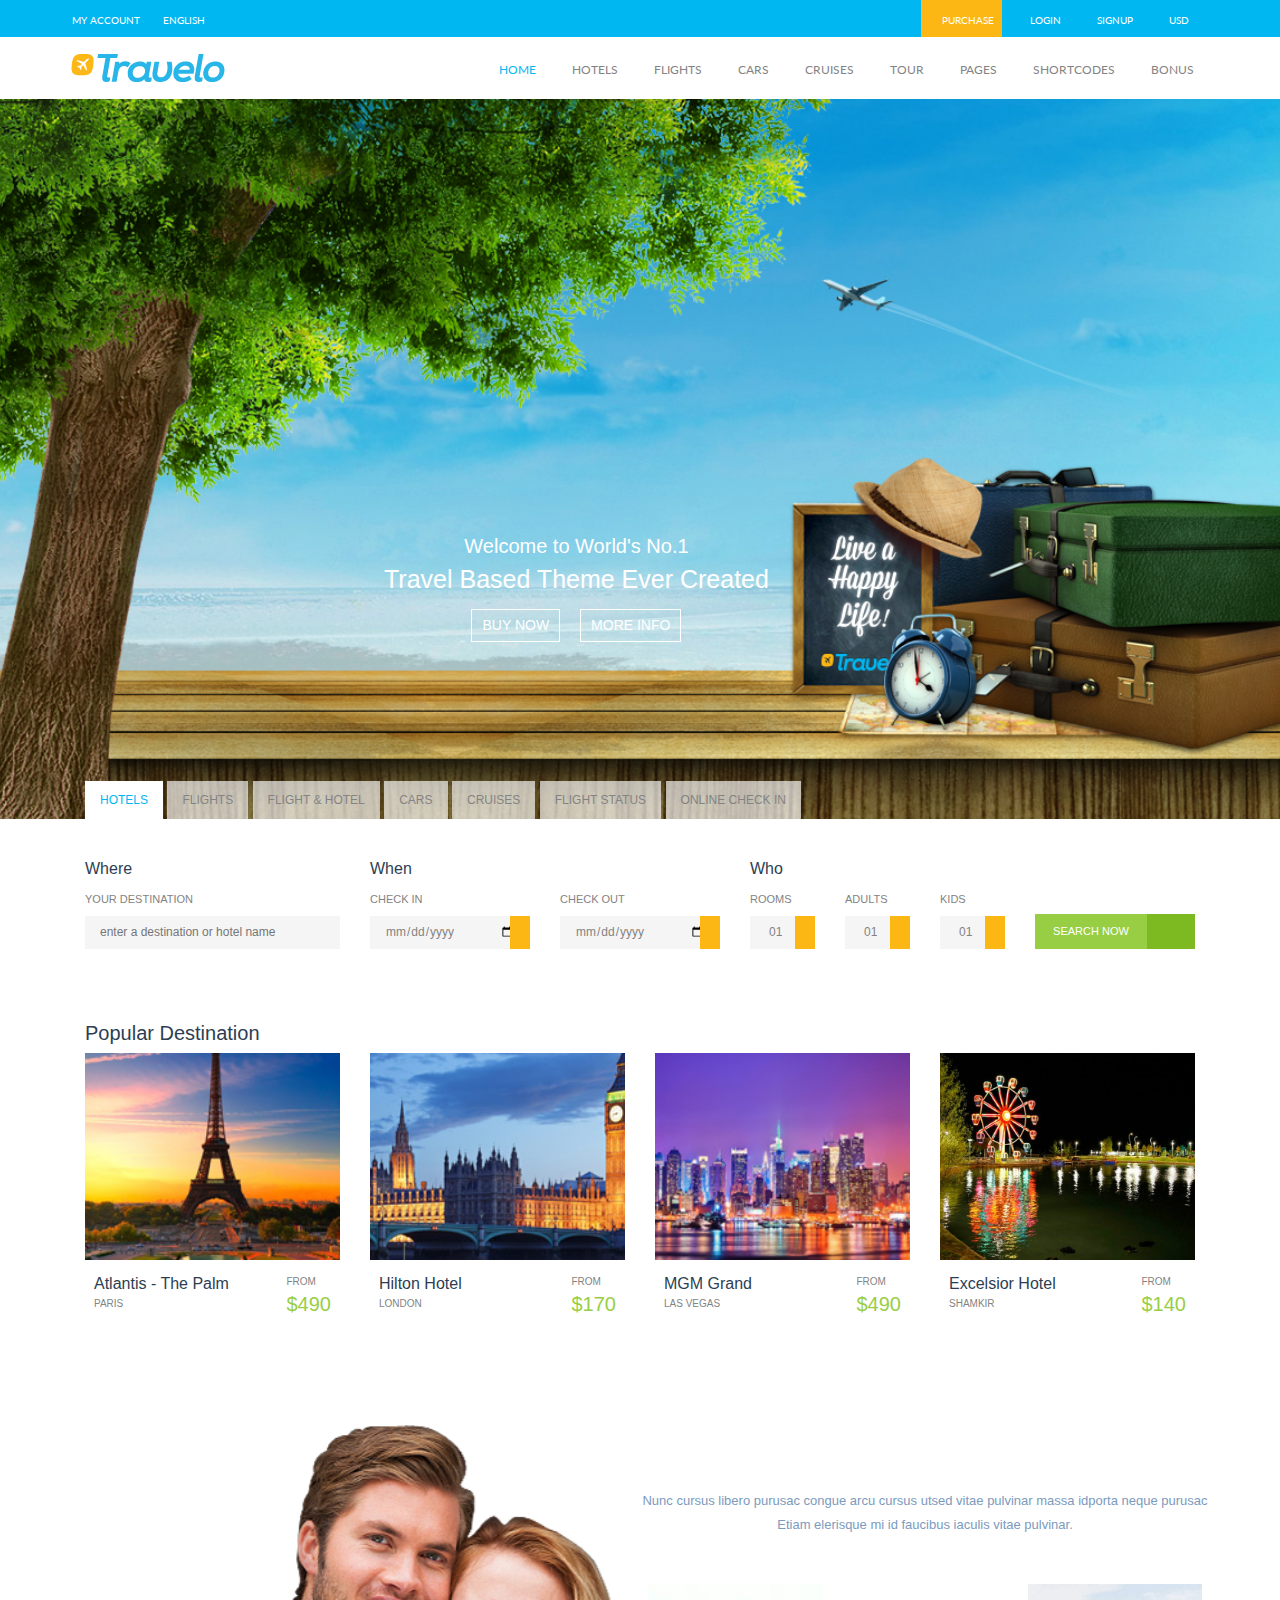
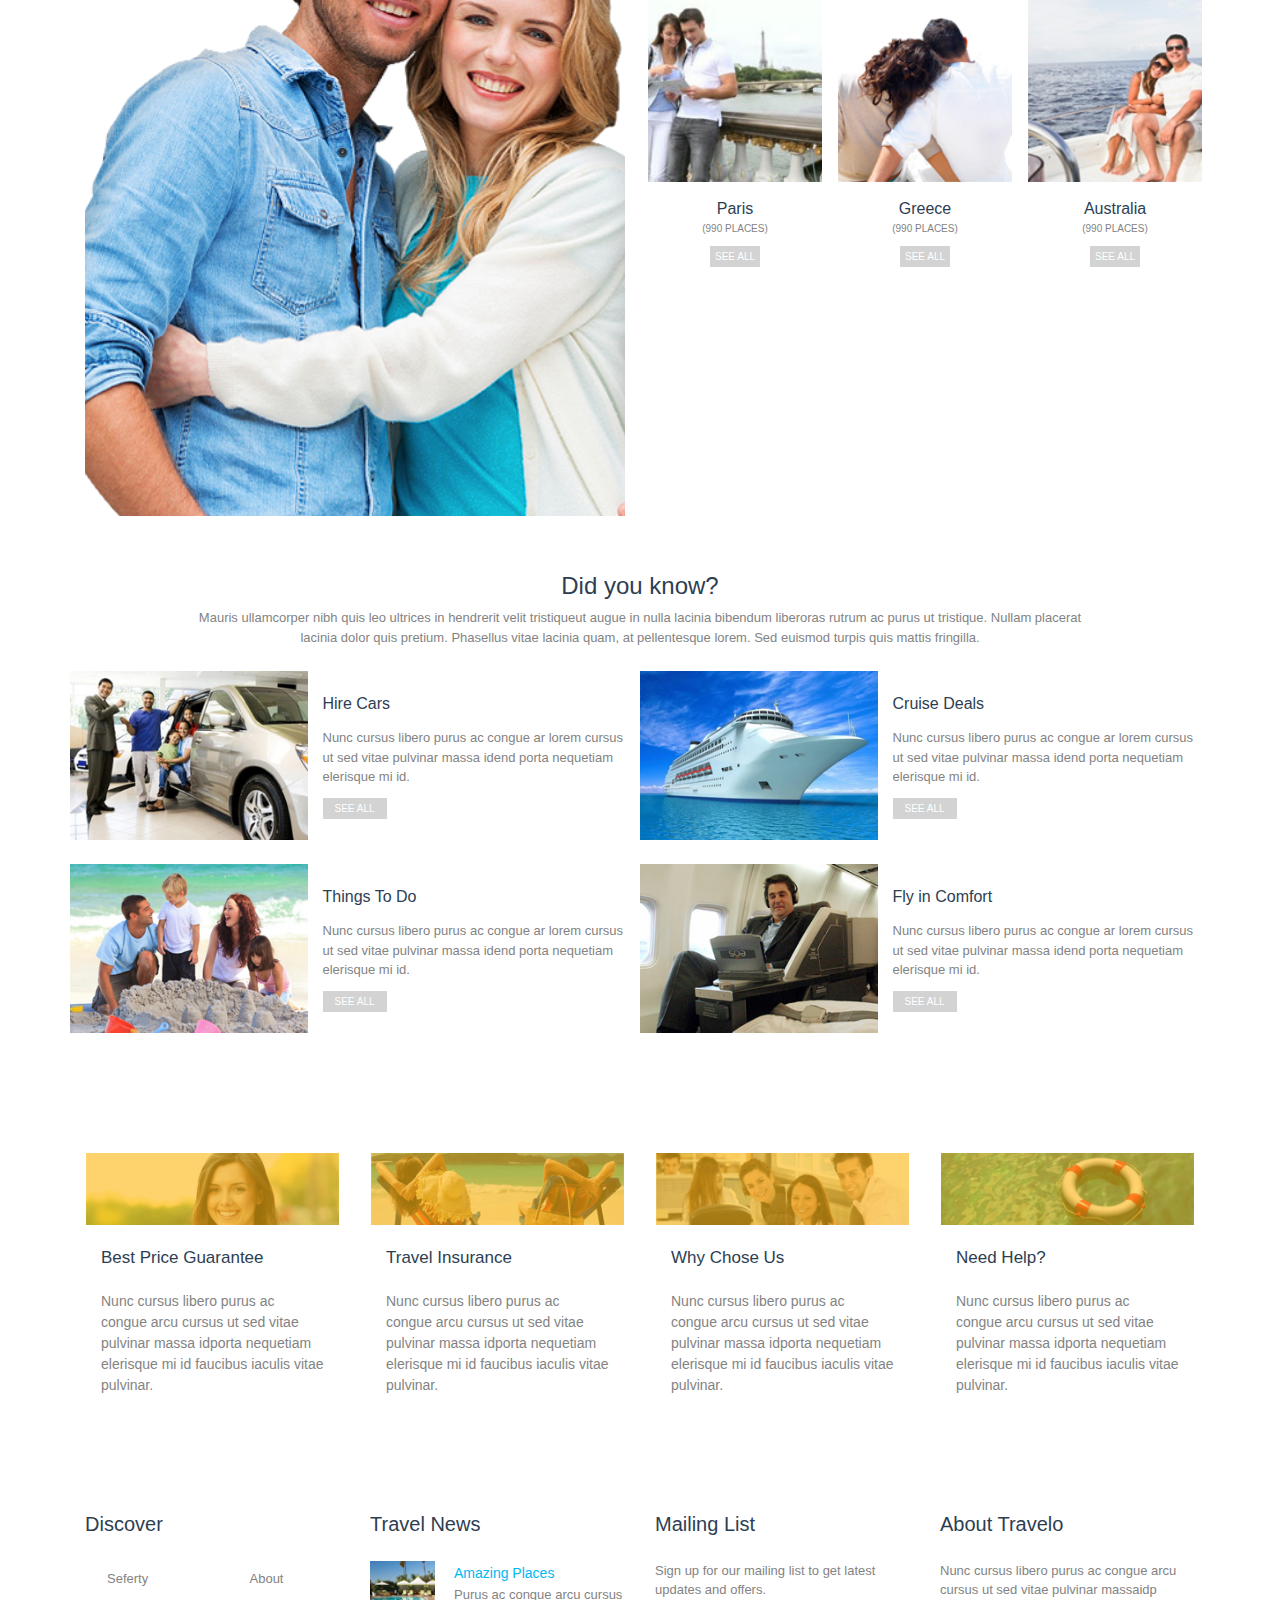
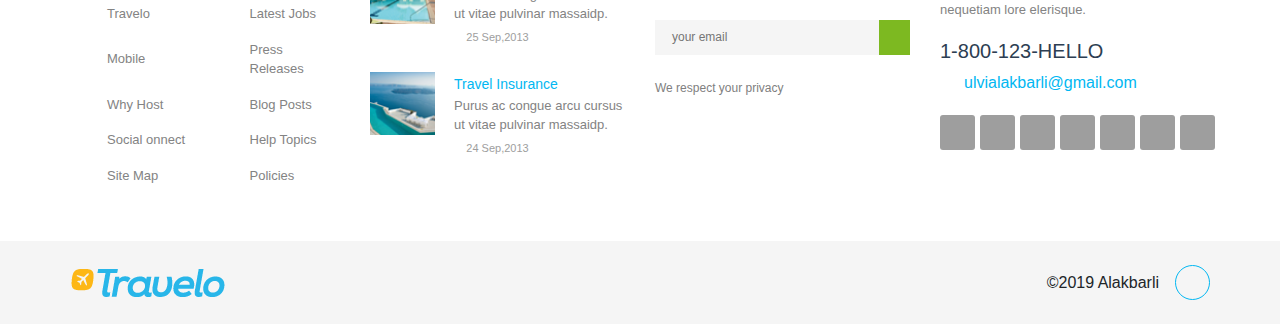
<file: index.html>
<!DOCTYPE html>
<html lang="en">
<head>
    <meta charset="UTF-8">
    <meta name="viewport" content="width=device-width, initial-scale=1.0">
    <meta http-equiv="X-UA-Compatible" content="ie=edge">
    <title>Travelo - Travel, Tour Booking HTML5 Template</title>
    <link rel="shotcut icon" href="img/logoicon.png">
    <link href="http://fonts.googleapis.com/css?family=Lato:300,400,700" rel="stylesheet" type="text/css">
    <link rel="stylesheet" href="https://use.fontawesome.com/releases/v5.8.1/css/all.css" integrity="sha384-50oBUHEmvpQ+1lW4y57PTFmhCaXp0ML5d60M1M7uH2+nqUivzIebhndOJK28anvf" crossorigin="anonymous">
    <link rel="stylesheet" href="https://stackpath.bootstrapcdn.com/bootstrap/4.3.1/css/bootstrap.min.css" integrity="sha384-ggOyR0iXCbMQv3Xipma34MD+dH/1fQ784/j6cY/iJTQUOhcWr7x9JvoRxT2MZw1T" crossorigin="anonymous">
    <link rel="stylesheet" href="css/style.css">
</head>
<body>
    <header>
        <div class="top-nav-fluid">
                <div class="container">
                        <div class="row">
                                <div class="top-nav d-none d-lg-flex">
                                        <div class="top-nav-left">
                                           <ul>
                                               <li><a href="#">MY ACCOUNT</a></li>
                                               <li>
                                                   <a href="#">ENGLISH<i class="fas fa-sort-down"></i></a>
                                                   <ul class="top-nav-hover">
                                                           <li>Dansk</li>
                                                           <li>Deutsch</li>
                                                           <li>English</li>
                                                           <li>Espanyol</li>
                                                           <li>Francais</li>
                                                           <li>Italiano</li>
                                                           <li>Maygar</li>
                                                           <li>Nederlands</li>
                                                           <li>Norsk</li>
                                                           <li>Polski</li>
                                                           <li>Portugues</li>
                                                           <li>Suomi</li>
                                                           <li>Svenska</li>
                                                    </ul>
                                                </li>
                                           </ul>
                                        </div>
                                        <div class="top-nav-right">
                                            <ul>
                                                <li><a href="#"><i class="fas fa-shopping-bag"></i>PURCHASE</a></li>
                                                <li><a href="#">LOGIN</a></li>
                                                <li><a href="#">SIGNUP</a></li>
                                                <li>
                                                    <a href="#">USD<i class="fas fa-sort-down"></i></a>
                                                    <ul class="top-nav-hover">
                                                            <li>AUD</li>
                                                            <li>BRL</li>
                                                            <li>USD</li>
                                                            <li>CAD</li>
                                                            <li>CHF</li>
                                                            <li>CNY</li>
                                                            <li>CZK</li>
                                                            <li>DKK</li>
                                                            <li>EUR</li>
                                                            <li>GBP</li>
                                                            <li>HKD</li>
                                                            <li>HUF</li>
                                                            <li>IDR</li>
                                                     </ul>
                                                </li>
                                            </ul>
                                       </div>
                                    
                                </div>
                        </div>
                </div>
        </div>
        <div class="container">
            <div class="row">
                <div class="main-nav">
                    <div class="logo py-2">
                        <img src="img/logo.png">
                    </div>
                    
                         <ul class="main-nav-menu d-none d-lg-inline-block">
                             <li>
                                 <a class="blueT" href="#">HOME</a>
                                 <ul class="main-nav-hover">
                                     <li>Home Layout 1</li>
                                     <li>Home Layout 2</li>
                                     <li>Home Layout 3</li>
                                     <li>Home Layout 4</li>
                                     <li>Home Layout 5</li>
                                     <li>Home Layout 6</li>
                                     <li>Home Layout 7</li>
                                     <li>Home Layout 8</li>
                                     <li>Home Layout 9</li>
                                     <li>Home Layout 10</li>
                                     <li>Home Layout 11</li>
                                 </ul>
                            </li>
                             <li>
                                 <a href="hotel.html">HOTELS</a>
                                 <ul class="main-nav-hover">
                                     <li>Home Hotels</li>
                                     <li>List View</li>
                                     <li>Grid View</li>
                                     <li>Block View</li>
                                     <li>Detailed</li>
                                     <li>Booking</li>
                                     <li>Thank You</li>
                                 </ul>

                             </li>
                             <li>
                                 <a href="#">FLIGHTS</a>
                                 <ul class="main-nav-hover">
                                        <li>Home Hotels</li>
                                        <li>List View</li>
                                        <li>Grid View</li>
                                        <li>Block View</li>
                                        <li>Detailed</li>
                                        <li>Booking</li>
                                        <li>Thank You</li>
                                 </ul>
                            </li>
                             <li>
                                 <a href="#">CARS</a>
                                 <ul class="main-nav-hover">
                                        <li>Home Hotels</li>
                                        <li>List View</li>
                                        <li>Grid View</li>
                                        <li>Block View</li>
                                        <li>Detailed</li>
                                        <li>Booking</li>
                                        <li>Thank You</li>
                                 </ul>
                            </li>
                             <li>
                                 <a href="#">CRUISES</a>
                                    <ul class="main-nav-hover">
                                        <li>Home Hotels</li>
                                        <li>List View</li>
                                        <li>Grid View</li>
                                        <li>Block View</li>
                                        <li>Detailed</li>
                                        <li>Booking</li>
                                        <li>Thank You</li>
                                    </ul>
                            </li>
                            <li>
                                <a href="#">TOUR</a>
                                <ul class="main-nav-hover">
                                        <li>Home Tour</li>
                                        <li>Fancy Packages 2 Column</li>
                                        <li>Fancy Packages 3 Column</li>
                                        <li>Fancy Packages 4 Column</li>
                                        <li>Location-Eruope</li>
                                        <li>Location-Noth America</li>
                                        <li>Detailed 1</li>
                                        <li>Detailed 2</li>
                                        <li>Booking</li>
                                </ul>
                            </li>
                             <li>
                                 <a href="#">PAGES</a>
                                 <ul class="main-nav-hover">
                                        <li>Home Hotels</li>
                                        <li>List View</li>
                                        <li>Grid View</li>
                                        <li>Block View</li>
                                        <li>Detailed</li>
                                        <li>Booking</li>
                                        <li>Thank You</li>
                                    </ul>
                             </li>
                             <li>
                                 <a href="#">SHORTCODES</a> 
                                 <ul class="main-nav-hover">
                                        <li>Home Hotels</li>
                                        <li>List View</li>
                                        <li>Grid View</li>
                                        <li>Block View</li>
                                        <li>Detailed</li>
                                        <li>Booking</li>
                                        <li>Thank You</li>
                                    </ul>
                             </li>
                             <li>
                                 <a href="#">BONUS</a>
                                 <ul class="main-nav-hover">
                                        <li>Home Hotels</li>
                                        <li>List View</li>
                                        <li>Grid View</li>
                                        <li>Block View</li>
                                        <li>Detailed</li>
                                        <li>Booking</li>
                                        <li>Thank You</li>
                                    </ul>
                            </li>
                         </ul>
                         <div class="mobile-toggle d-flex d-lg-none">
                            <i class="fas fa-bars"></i>
                            <i class="fas fa-minus d-none"></i>
                         </div>
                         
                    
                </div>
            </div>

            
            <div class="row d-lg-none">
                <ul class="mobile-menu w-100 d-none">
                      <li class="mainLi">
                          <a href="#">HOME</a>
                          <div class="plus-minus">
                                <i class="fas fa-plus-circle"></i>
                                <i class="fas fa-minus-circle d-none"></i>
                          </div>
                      </li>
                      <li class="d-none">
                            <ul class="mobile-nav-click">
                                    <li>Home Layout 1</li>
                                    <li>Home Layout 2</li>
                                    <li>Home Layout 3</li>
                                    <li>Home Layout 4</li>
                                    <li>Home Layout 5</li>
                                    <li>Home Layout 6</li>
                                    <li>Home Layout 7</li>
                                    <li>Home Layout 8</li>
                                    <li>Home Layout 9</li>
                                    <li>Home Layout 10</li>
                                    <li>Home Layout 11</li>
                            </ul>  
                      </li>
                      <li class="mainLi">
                          
                        <a href="#">HOTELS</a>
                        <div class="plus-minus">
                                <i class="fas fa-plus-circle"></i>
                                <i class="fas fa-minus-circle d-none"></i>
                          </div>
                    </li>
                        
                      <li class="d-none">
                            <ul class="mobile-nav-click">
                                    <li>Home Hotels</li>
                                    <li>List View</li>
                                    <li>Grid View</li>
                                    <li>Block View</li>
                                    <li>Detailed</li>
                                    <li>Booking</li>
                                    <li>Thank You</li>
                            </ul> 
                      </li>
                      <li class="mainLi">
                          
                        <a href="#">FLIGHTS</a>
                        <div class="plus-minus">
                                <i class="fas fa-plus-circle"></i>
                                <i class="fas fa-minus-circle d-none"></i>
                          </div>
                    </li>
                        
                      <li class="d-none">
                            <ul class="mobile-nav-click">
                                    <li>Home Hotels</li>
                                    <li>List View</li>
                                    <li>Grid View</li>
                                    <li>Block View</li>
                                    <li>Detailed</li>
                                    <li>Booking</li>
                                    <li>Thank You</li>
                            </ul>
                      </li>
                      <li class="mainLi">
                          
                        <a href="#">CARS</a>
                        <div class="plus-minus">
                                <i class="fas fa-plus-circle"></i>
                                <i class="fas fa-minus-circle d-none"></i>
                          </div>
                    </li>
                        
                      <li class="d-none">
                            <ul class="mobile-nav-click">
                                    <li>Home Hotels</li>
                                    <li>List View</li>
                                    <li>Grid View</li>
                                    <li>Block View</li>
                                    <li>Detailed</li>
                                    <li>Booking</li>
                                    <li>Thank You</li>
                            </ul>
                     </li>
                      <li class="mainLi">
                          
                        <a href="#">CRUISES</a>
                        <div class="plus-minus">
                                <i class="fas fa-plus-circle"></i>
                                <i class="fas fa-minus-circle d-none"></i>
                          </div>
                    </li>
                        
                      <li class="d-none">
                            <ul class="mobile-nav-click">
                                    <li>Home Hotels</li>
                                    <li>List View</li>
                                    <li>Grid View</li>
                                    <li>Block View</li>
                                    <li>Detailed</li>
                                    <li>Booking</li>
                                    <li>Thank You</li>
                            </ul>
                      </li>
                      <li class="mainLi">
                          
                        <a href="#">TOUR</a>
                        <div class="plus-minus">
                                <i class="fas fa-plus-circle"></i>
                                <i class="fas fa-minus-circle d-none"></i>
                          </div>
                    </li>
                        
                      <li class="d-none">
                            <ul class="mobile-nav-click">
                                    <li>Home Tour</li>
                                    <li>Fancy Packages 2 Column</li>
                                    <li>Fancy Packages 3 Column</li>
                                    <li>Fancy Packages 4 Column</li>
                                    <li>Location-Eruope</li>
                                    <li>Location-Noth America</li>
                                    <li>Detailed 1</li>
                                    <li>Detailed 2</li>
                                    <li>Booking</li>
                            </ul>
                      </li>
                      <li class="mainLi">
                          
                        <a href="#">PAGES</a>
                        <div class="plus-minus">
                                <i class="fas fa-plus-circle"></i>
                                <i class="fas fa-minus-circle d-none"></i>
                          </div>
                    </li>
                        
                      <li class="d-none">
                            <ul class="mobile-nav-click">
                                    <li>Home Hotels</li>
                                    <li>List View</li>
                                    <li>Grid View</li>
                                    <li>Block View</li>
                                    <li>Detailed</li>
                                    <li>Booking</li>
                                    <li>Thank You</li>
                            </ul> 
                      </li>
                      <li class="mainLi">
                          
                        <a href="#">SHORTCODES</a>
                        <div class="plus-minus">
                                <i class="fas fa-plus-circle"></i>
                                <i class="fas fa-minus-circle d-none"></i>
                          </div>
                    </li>
                        
                      <li class="d-none">
                            <ul class="mobile-nav-click">
                                    <li>Home Hotels</li>
                                    <li>List View</li>
                                    <li>Grid View</li>
                                    <li>Block View</li>
                                    <li>Detailed</li>
                                    <li>Booking</li>
                                    <li>Thank You</li>
                            </ul> 
                      </li>
                      <li class="mainLi">
                          
                        <a href="#">BONUS</a>
                        <div class="plus-minus">
                                <i class="fas fa-plus-circle"></i>
                                <i class="fas fa-minus-circle d-none"></i>
                          </div>
                    </li>
                        
                     <li class="d-none">
                            <ul class="mobile-nav-click">
                                    <li>Home Hotels</li>
                                    <li>List View</li>
                                    <li>Grid View</li>
                                    <li>Block View</li>
                                    <li>Detailed</li>
                                    <li>Booking</li>
                                    <li>Thank You</li>
                            </ul> 
                    </li>
                    <li class="mainLi"><a href="#"><i class="fas fa-shopping-bag"></i>PURCHASE</a></li>
                    <li class="mobile-nav-bottom">
                        <ul>
                            <li><a href="#">MY ACCOUNT</a></li>
                            <li>
                                    
                                            <a class="mobile-top-open" href="#">ENGLISH<i class="fas fa-sort-down"></i></a>
                                            <ul class="top-nav-hover d-none">
                                                    <li>Dansk</li>
                                                    <li>Deutsch</li>
                                                    <li>English</li>
                                                    <li>Espanyol</li>
                                                    <li>Francais</li>
                                                    <li>Italiano</li>
                                                    <li>Maygar</li>
                                                    <li>Nederlands</li>
                                                    <li>Norsk</li>
                                                    <li>Polski</li>
                                                    <li>Portugues</li>
                                                    <li>Suomi</li>
                                                    <li>Svenska</li>
                                             </ul>
                                   
                            </li>
                            <li>

                            </li>
                            <li><a href="#">LOGIN</a></li>
                            <li><a href="#">SIGNUP</a></li>
                            <li>
                                    <a class="mobile-top-open" href="#">USD<i class="fas fa-sort-down"></i></a>
                                    <ul class="top-nav-hover d-none">
                                            <li>AUD</li>
                                            <li>BRL</li>
                                            <li>USD</li>
                                            <li>CAD</li>
                                            <li>CHF</li>
                                            <li>CNY</li>
                                            <li>CZK</li>
                                            <li>DKK</li>
                                            <li>EUR</li>
                                            <li>GBP</li>
                                            <li>HKD</li>
                                            <li>HUF</li>
                                            <li>IDR</li>
                                     </ul>
                                </li>
                        </ul>
                    </li>
               </ul>
                
            </div>
        </div>
    </header>
    <!-- Slider -->
      <section id="slider">
        <div class="arrow left-arrow">
                <i class="fas fa-chevron-left"></i>
        </div>
        <div class="arrow right-arrow">
                <i class="fas fa-chevron-right"></i>
        </div>
        <ul class="slide">
            <li>
                <img class="slider-image" src="img/bg1.png">
                <div class="slider-content-1">
                      <span>Welcome to World's No.1</span>
                      <p>Travel Based Theme Ever Created</p>
                      <div class="row justify-content-center">
                            <div class="slider-button"><a href="#">BUY NOW</a></div>
                            <div class="slider-button"><a href="#">MORE INFO</a></div>
                      </div>
                </div>

            </li>
            <li>
                 <img class="slider-image" src="img/bg2.png">
                 <div class="slider-content-1">
                        <span>Welcome to World's No.1</span>
                        <p>Travel Based Theme Ever Created</p>
                        <div class="row justify-content-center">
                              <div class="slider-button"><a href="#">BUY NOW</a></div>
                              <div class="slider-button"><a href="#">MORE INFO</a></div>
                        </div>
                  </div>
            </li>
            <li>
                 <img class="slider-image" src="img/bg3.png">
                 <div class="slider-content-1">
                        <span>Welcome to World's No.1</span>
                        <p>Travel Based Theme Ever Created</p>
                        <div class="row justify-content-center">
                              <div class="slider-button"><a href="#">BUY NOW</a></div>
                              <div class="slider-button"><a href="#">MORE INFO</a></div>
                        </div>
                  </div>
            </li>
        </ul>

    </section>
      <!-- 
     fly time -->
     <section id="fly-time" class="mb-4">
        <div class="container">
                <div class="row">
                        <div class="col-12 d-none d-lg-block">
                            
                                <ul class="search-tabs">
                                        <li data-index="hotels" class="activeLi">HOTELS</li>
                                        <li data-index="flights">FLIGHTS</li>
                                        <li data-index="flights2">FLIGHT & HOTEL</li>
                                        <li data-index="cars">CARS</li>
                                        <li data-index="criuses">CRUISES</li>
                                        <li data-index="flystatus">FLIGHT STATUS</li>
                                        <li data-index="onlinecheck">ONLINE CHECK IN</li>
                                </ul>
                        </div>
                        <div class="col-12 d-lg-none">
                           <div class="search-tabs-mobil py-2 px-5">
                                   <i class="fas fa-long-arrow-alt-left"></i>
                                  <ul>
                                      <li data-index="hotels" class="active">HOTELS</li>
                                      <li data-index="flights" class="d-none">FLIGHTS</li>
                                      <li data-index="flights2" class="d-none">FLIGHT & HOTEL</li>
                                      <li data-index="cars" class="d-none">CARS</li>
                                      <li data-index="criuses" class="d-none">CRUISES</li>
                                      <li data-index="flystatus" class="d-none">FLIGHT STATUS</li>
                                      <li data-index="onlinecheck" class="d-none">ONLINE CHECK IN</li>
                                      
                                  </ul>
                                  <i class="fas fa-long-arrow-alt-right"></i>
                                  
                           </div>
                        </div>
                        
               </div>
        
               <div class="row">
                   <div class="search-tabs-content col-12">
                        <div data-index="hotels" class="tabs-content w-100 active">
                            <div class="row">
                                    <div class="col-12 col-md-6 col-lg-3">
                                            <p>Where</p>
                                            <label for="">YOUR DESTINATION</label>
                                            <div class="input-div">
                                                     
                                                    <input placeholder="enter a destination or hotel name" type="text">
                                                    
                                            </div>
                                            
                                    </div>
                                    <div class="col-12 col-md-6 col-lg-4">
                                            <div class="row">
                                                <div class="col-12">
                                                        <p>When</p>
                                                </div>
                                                    
                                            </div>
                                            <div class="row">
                                                    <div class="col-6">
                                                
                                                            <label for="">CHECK IN</label>
                                                            <div class="input-div">
                                                                    <input type="date">
                                                                    <i class="far fa-calendar-alt"></i>
                                                            </div>
                                                            
                                                        </div>
                                                        <div class="col-6">
                                                            <label for="">CHECK OUT</label>
                                                             <div class="input-div"> <input type="date">
                                                                <i class="far fa-calendar-alt"></i>
                                                            </div>
                                                           
                                                        </div>
                                            </div>
                                           
                                    </div>
                                    <div class="col-12 col-md-6 col-lg-3">
                                            <div class="row">
                                                <div class="col-12">
                                                        <p>
                                                                Who
                                                        </p>
                                                </div>
                                                
                                            </div>
                                            <div class="row">
                                                <div class="col-4">
                                                     <label for="">ROOMS</label>
                                                     <div class="input-div">
                                                            <select>
                                                                    <option value="">01</option>
                                                                    <option value="">02</option>
                                                                    <option value="">03</option>
                                                                    <option value="">04</option>
                                                           </select>
                                                           <i class="fas fa-caret-down"></i>
                                                     </div>
                                                </div>
                                                <div class="col-4">
                                                     <label for="">ADULTS</label>
                                                     <div class="input-div">
                                                            <select>
                                                                    <option value="">01</option>
                                                                    <option value="">02</option>
                                                                    <option value="">03</option>
                                                                    <option value="">04</option>
                                                           </select>
                                                           <i class="fas fa-caret-down"></i>
                                                     </div>
                                                     
                                                </div>
                                                <div class="col-4">
                                                     <label for="">KIDS</label>
                                                     <div class="input-div">
                                                            <select>
                                                                    <option value="">01</option>
                                                                    <option value="">02</option>
                                                                    <option value="">03</option>
                                                                    <option value="">04</option>
                                                           </select>
                                                           <i class="fas fa-caret-down"></i>

                                                     </div>
                                                    
                                                </div>
                                            </div>
                                    </div>
                                    <div class=" mt-4 mt-md-0 col-12 col-md-6 col-lg-2 d-flex align-items-end">
                                            <div class="submit-search"><span>SEARCH NOW<i class="fas fa-check"></i></span></div>
                                    </div>
                            </div>
                       </div>

                       <div data-index="flights" class="tabs-content w-100 d-none">
                            <form class="w-100">
                                 <div class="row">
                                        <div class="col-12 col-lg-4">
                                                <p>Where</p>
                                                <label for="">LEAVING FROM</label>
                                                <input class="w-100" type="text" placeholder="city,district or specific airport">
                                                <label for="">GOING TO</label>
                                                <input class="w-100" type="text" placeholder="city,district or specific airport">
                                                
                                        </div>
                                        <div class="col-12 col-lg-4">
                                                <p>When</p>
                                                <label for="">DEPARTING ON</label>
                                                <div class="row">
                                                        <div class="col-6"> 
                                                            <div class="input-div">
                                                                    <input type="date">
                                                                    <i class="far fa-calendar-alt"></i>

                                                            </div>
                                                               
                                                        </div>
                                                        <div class="col-6">
                                                            <div class="input-div">
                                                                    <select class=" w-100">
                                                                            <option value="">anytime</option>
                                                                            <option value="">morning</option>
                                                                        </select>
                                                                        <i class="fas fa-caret-down"></i>

                                                            </div>
                                                               
                                                        </div>
                                                </div>
                                                <label for="">ARRIVING ON</label>
                                                
                                                <div class="row">
                                                        <div class="col-6"> 
                                                                <div class="input-div">
                                                                        <input type="date">
                                                                        <i class="far fa-calendar-alt"></i>
                                                                </div>
                                                        </div>
                                                        <div class="col-6">
                                                                <div class="input-div">
                                                                        <select class="w-100" name="aa" id="">
                                                                                <option value="">anytime</option>
                                                                                <option value="">morning</option>
                                                                          </select>
                                                                          <i class="fas fa-caret-down"></i>
                                                                </div>
                                                        </div>
                                                </div>
                                                
                                                       
                                                        
                                                
                                                
                                            </div>
                                            <div class="col-12 col-lg-4">
                                                <p>WHO</p>
                                                <div class="row">
                                                        <div class="col-6">
                                                               <div class="row">
                                                                    <div class="col-6">
                                                                            <label for="1">ADULT</label>
                                                                            <div class="input-div">
                                                                                    <select>
                                                                                            <option value="">01</option>
                                                                                            <option value="">02</option>
                                                                                            <option value="">03</option>
                                                                                            <option value="">04</option>
                                                                                    </select>
                                                                                    <i class="fas fa-caret-down"></i>
                                                                            </div>
                                                                        </div>
                                                                        <div class="col-6">
                                                                                <label for="">KIDS</label>
                                                                                <div class="input-div">
                                                                                        <select class="input-date-after" name="" id="">
                                                                                                <option value="">01</option>
                                                                                                <option value="">02</option>
                                                                                                <option value="">03</option>
                                                                                                <option value="">04</option>
                                                                                        </select>
                                                                                        <i class="fas fa-caret-down"></i>
                                                                                </div>
                                                                        </div>
                                                                        <div class="col-6">
                                                                                <label for="">INFANTS</label>
                                                                                <div class="input-div">
                                                                                        <select name="" id="">
                                                                                                <option value="">01</option>
                                                                                               <option value="">02</option>
                                                                                               <option value="">03</option>
                                                                                               <option value="">04</option>
                                                                                       </select>
                                                                                       <i class="fas fa-caret-down"></i>
                                                                                </div>
                                                                        </div>
                                                               </div>
                                                        </div>
                                                        <div class="col-6 d-flex flex-column justify-content-between">
                                                                  <div>
                                                                    <label for="">PROMO CODE</label>
                                                                    <input type="text" placeholder="type here">
                                                                  </div>
                                                                    <div class="submit-search"><span>SEARCH NOW<i class="fas fa-check"></i></span></div>
                                                        </div>
                                                </div>

                                            </div>
                                 </div>
                            </form>
                       </div>

                       <div data-index="flights2" class="tabs-content d-none">
                            <form class="w-100">
                                    <div class="row">
                                           <div class="col-12 col-lg-4">
                                                   <p>Where</p>
                                                   <label for="">LEAVING FROM</label>
                                                   <input class="w-100" type="text" placeholder="city,district or specific airport">
                                                   <label for="">GOING TO</label>
                                                   <input class="w-100" type="text" placeholder="city,district or specific airport">
                                                   
                                           </div>
                                           <div class="col-12 col-lg-4">
                                                   <p>When</p>
                                                   <label for="">DEPARTING ON</label>
                                                   <div class="row">
                                                           <div class="col-6"> 
                                                                   <div class="input-div">
                                                                        <input type="date">
                                                                        <i class="far fa-calendar-alt"></i>
                                                                   </div>
                                                           </div>
                                                           <div class="col-6">
                                                                   <div class="input-div">
                                                                        <select class=" w-100">
                                                                                <option value="">anytime</option>
                                                                                <option value="">morning</option>
                                                                            </select>
                                                                            <i class="fas fa-caret-down"></i>
                                                                   </div>
                                                           </div>
                                                   </div>
                                                   <label for="">ARRIVING ON</label>
                                                   
                                                   <div class="row">
                                                           <div class="col-6"> 
                                                                   <div class="input-div">
                                                                        <input type="date">
                                                                        <i class="far fa-calendar-alt"></i>
                                                                   </div>
                                                           </div>
                                                           <div class="col-6">
                                                                   <div class="input-div">
                                                                        <select class="w-100" name="aa" id="">
                                                                                <option value="">anytime</option>
                                                                                <option value="">morning</option>
                                                                            </select>
                                                                            <i class="fas fa-caret-down"></i>
                                                                   </div>
                                                           </div>
                                                   </div>
                                                   
                                                          
                                                           
                                                   
                                                   
                                               </div>
                                               <div class="col-12 col-lg-4">
                                                   <p>WHO</p>
                                                   <div class="row">
                                                           <div class="col-6">
                                                                  <div class="row">
                                                                       <div class="col-6">
                                                                               <label for="1">ADULT</label>
                                                                               <div class="input-div">
                                                                                    <select>
                                                                                            <option value="">01</option>
                                                                                            <option value="">02</option>
                                                                                            <option value="">03</option>
                                                                                            <option value="">04</option>
                                                                                    </select>
                                                                                    <i class="fas fa-caret-down"></i>
                                                                               </div>
                                                                           </div>
                                                                           <div class="col-6">
                                                                                   <label for="">KIDS</label>
                                                                                   <div class="input-div">
                                                                                        <select class="input-date-after" name="" id="">
                                                                                                <option value="">01</option>
                                                                                                <option value="">02</option>
                                                                                                <option value="">03</option>
                                                                                                <option value="">04</option>
                                                                                        </select>
                                                                                        <i class="fas fa-caret-down"></i>
                                                                                   </div>
                                                                           </div>
                                                                           <div class="col-6">
                                                                                   <label for="">INFANTS</label>
                                                                                   <div class="input-div">
                                                                                        <select name="" id="">
                                                                                                <option value="">01</option>
                                                                                               <option value="">02</option>
                                                                                               <option value="">03</option>
                                                                                               <option value="">04</option>
                                                                                       </select>
                                                                                       <i class="fas fa-caret-down"></i>
                                                                                   </div>
                                                                           </div>
                                                                  </div>
                                                           </div>
                                                           <div class="col-6 d-flex flex-column justify-content-between">
                                                                     <div>
                                                                       <label for="">PROMO CODE</label>
                                                                       <input type="text" placeholder="type here">
                                                                     </div>
                                                                       <div class="submit-search"><span>SEARCH NOW<i class="fas fa-check"></i></span></div>
                                                           </div>
                                                   </div>
   
                                               </div>
                                    </div>
                               </form>
                       </div>
                       <div data-index="cars" class="tabs-content d-none">
                            <form class="w-100">
                                    <div class="row">
                                           <div class="col-12 col-lg-4">
                                                   <p>Where</p>
                                                   <label for="">PICK UP</label>
                                                   <input class="w-100" type="text" placeholder="city,district or specific airport">
                                                   <label for="">DROP OFF</label>
                                                   <input class="w-100" type="text" placeholder="city,district or specific airport">
                                                   
                                           </div>
                                           <div class="col-12 col-lg-4">
                                                   <p>When</p>
                                                   <label for="">PICK-UP DATE/TIME</label>
                                                   <div class="row">
                                                           <div class="col-6"> 
                                                                   <div class="input-div">
                                                                        <input type="date">
                                                                        <i class="far fa-calendar-alt"></i>
                                                                   </div>
                                                           </div>
                                                           <div class="col-6">
                                                                  <div class="input-div">
                                                                        <select class=" w-100">
                                                                                <option value="">anytime</option>
                                                                                <option value="">morning</option>
                                                                        </select>
                                                                        <i class="fas fa-caret-down"></i>
                                                                  </div>
                                                           </div>
                                                   </div>
                                                   <label for="">PICK-OFF DATE/TIME</label>
                                                   
                                                   <div class="row">
                                                           <div class="col-6"> 
                                                                   <div class="input-div">
                                                                        <input type="date">
                                                                        <i class="far fa-calendar-alt"></i>
                                                                   </div>
                                                           </div>
                                                           <div class="col-6">
                                                                   <div class="input-div">
                                                                        <select class="w-100" name="aa" id="">
                                                                                <option value="">anytime</option>
                                                                                <option value="">morning</option>
                                                                        </select>
                                                                        <i class="fas fa-caret-down"></i>
                                                                   </div>
                                                           </div>
                                                   </div>
                                                   
                                                          
                                                           
                                                   
                                                   
                                               </div>
                                               <div class="col-12 col-lg-4">
                                                   <p>WHO</p>
                                                   <div class="row">
                                                           <div class="col-6">
                                                                  <div class="row">
                                                                       <div class="col-6">
                                                                               <label for="1">ADULT</label>
                                                                               <div class="input-div">
                                                                                    <select>
                                                                                            <option value="">01</option>
                                                                                            <option value="">02</option>
                                                                                            <option value="">03</option>
                                                                                            <option value="">04</option>
                                                                                        </select>
                                                                                        <i class="fas fa-caret-down"></i>
                                                                               </div>
                                                                           </div>
                                                                           <div class="col-6">
                                                                                   <label for="">KIDS</label>
                                                                                   <div class="input-div">
                                                                                        <select class="input-date-after" name="" id="">
                                                                                                <option value="">01</option>
                                                                                                <option value="">02</option>
                                                                                                <option value="">03</option>
                                                                                                <option value="">04</option>
                                                                                        </select>
                                                                                        <i class="fas fa-caret-down"></i>
                                                                                   </div>
                                                                           </div>
                                                                           <div class="col-6">
                                                                                   <label for="">INFANTS</label>
                                                                                  <div class="input-div">
                                                                                        <select name="" id="">
                                                                                                <option value="">01</option>
                                                                                               <option value="">02</option>
                                                                                               <option value="">03</option>
                                                                                               <option value="">04</option>
                                                                                       </select>
                                                                                       <i class="fas fa-caret-down"></i>
                                                                                  </div>
                                                                           </div>
                                                                  </div>
                                                           </div>
                                                           <div class="col-6 d-flex flex-column justify-content-between">
                                                                     <div>
                                                                       <label for="">PROMO CODE</label>
                                                                       <input type="text" placeholder="type here">
                                                                     </div>
                                                                       <div class="submit-search"><span>SEARCH NOW<i class="fas fa-check"></i></span></div>
                                                           </div>
                                                   </div>
   
                                               </div>
                                    </div>
                               </form>
                       </div>
                       <div data-index="criuses" class="tabs-content d-none">
                           <div class="row">
                               <div class="col-12 col-lg-4">
                                    <p>Where</p>
                                    <label for="">YOUR DESTINATION</label>
                                    <input placeholder="enter a destination or hotel name" type="text">
                               </div>
                               <div class="col-12 col-lg-4">
                                    <div class="row">
                                            <div class="col-12">
                                                    <p>When</p>
                                            </div>
                                                
                                        </div>
                                        <div class="row">
                                                <div class="col-6">
                                            
                                                        <label for="">DEPATURE DATE</label>
                                                       <div class="input-div">
                                                            <input type="date">
                                                            <i class="far fa-calendar-alt"></i>
                                                       </div>
                                                    </div>
                                                    <div class="col-6">
                                                        <label for="">CRUISE LENGTH</label>
                                                       <div class="input-div">
                                                            <select name="" id="">
                                                                    <option value="" selected>select length</option>
                                                                    <option value="">1-2 Nigths</option>
                                                                    <option value="">3-4 Nigths</option>
                                                                </select>
                                                                <i class="fas fa-caret-down"></i>
                                                       </div>
                                                    </div>
                                        </div>
                               </div>
                               <div class="col-12 col-lg-4">
                                  <div class="row">
                                      <div class="col-6">
                                          <div class="row">
                                              <div class="col-12">
                                                    <p>Who</p>
                                              </div>
                                             
                                          </div>
                                          <div class="row">
                                              <div class="col-12">
                                                    <label for="">CRUISE LINE</label>
                                                    <div class="input-div">
                                                            <select name="" id="">
                                                                    <option value="" selected>select criuse line</option>
                                                                    <option value="">Azamara Club Cruises</option>
                                                                    <option value="">Carnival </option>
                                                                    <option value="">Cruise Line 01</option>
                                                                    <option value="">Cruise Line 02</option>
                                                                    <option value="">Cruise Line 03</option>
                                                                    <option value="">Cruise Line 04</option>
                                                                    <option value="">Cruise Line 05</option>
                                                                    <option value="">Cruise Line 06</option>
                                                                    <option value="">Cruise Line 07</option>
                                                                    <option value="">Cruise Line 08</option>
                                                                    <option value="">Cruise Line 09</option>
                                                                    <option value="">Cruise Line 010</option>
                                                           </select>
                                                           <i class="fas fa-caret-down"></i>
                                                    </div>
                                              </div>
                                          </div>
                                      </div>
                                      <div class="col-6 d-flex align-items-end">
                                            <div class="submit-search"><span>SEARCH NOW<i class="fas fa-check"></i></span></div>
                                      </div>
                                  </div>
                               </div>
                           </div>
                       </div>
                       <div data-index="flystatus" class="tabs-content d-none">
                           <div class="row">
                               <div class="col-12 col-lg-6">
                                   <div class="row">
                                       <div class="col-12">
                                           <p>
                                               Where
                                           </p>
                                       </div>
                                   </div>
                                   <div class="row">
                                       <div class="col-6">
                                            <label for="">LEAVING FROM</label>
                                            <input placeholder="enter a city or place name" type="text">
                                       </div>
                                       <div class="col-6">
                                            <label for="">GOING TO</label>
                                    <input placeholder="enter a city or place name" type="text">
                                       </div>
                                   </div>
                               </div>
                               <div class="col-12 col-lg-6">
                                   <div class="row">
                                       <div class="col-6 col-lg-4">
                                           <p>When</p>
                                           <label for="">DEPARTURE DATE</label>
                                           <div class="input-div">
                                                <input type="date">
                                                <i class="far fa-calendar-alt"></i>
                                           </div>
                                       </div>
                                       <div class="col-6 col-lg-4">
                                            <p>WhO</p>
                                            <label for="">FLIGHT NUMBER</label>
                                            <input placeholder="enter flight number" type="text">
                                       </div>
                                       <div class="mt-3 mt-lg-0 col-12 col-lg-4 d-flex align-items-end">
                                            <div class="submit-search"><span>SEARCH NOW<i class="fas fa-check"></i></span></div>
                                       </div>
                                   </div>
                               </div>
                           </div>
                       </div>
                       <div data-index="onlinecheck" class="tabs-content d-none">
                            <div class="row">
                                    <div class="col-12 col-lg-6">
                                        <div class="row">
                                            <div class="col-12">
                                                <p>
                                                    Where
                                                </p>
                                            </div>
                                        </div>
                                        <div class="row">
                                            <div class="col-6">
                                                 <label for="">LEAVING FROM</label>
                                                 <input placeholder="enter a city or place name" type="text">
                                            </div>
                                            <div class="col-6">
                                                 <label for="">GOING TO</label>
                                         <input placeholder="enter a city or place name" type="text">
                                            </div>
                                        </div>
                                    </div>
                                    <div class="col-12 col-lg-6">
                                        <div class="row">
                                            <div class="col-6 col-lg-4">
                                                <p>When</p>
                                                <label for="">DEPARTURE DATE</label>
                                                <div class="input-div">
                                                        <input type="date">
                                                        <i class="far fa-calendar-alt"></i>
                                                </div>
                                            </div>
                                            <div class="col-6 col-lg-4">
                                                 <p>WHO</p>
                                                 <label for="">FULL NAME</label>
                                                 <input placeholder="enter your full name" type="text">
                                            </div>
                                            <div class="mt-3 mt-lg-0 col-12 col-lg-4 d-flex align-items-end">
                                                 <div class="submit-search"><span>SEARCH NOW<i class="fas fa-check"></i></span></div>
                                            </div>
                                        </div>
                                    </div>
                                </div>
                       </div>
                   </div>

               </div>
        </div>
    </section>
      <!-- Popular destinations -->
    <section id="popular-destinations" class="py-5 my-4">
        <div class="container">
            <div class="row">
                 <div class="col-12">
                        <h5>
                                Popular Destination
                        </h5>
                 </div>
            </div>
            <div class="row">
                <div class="col-6 col-lg-3">
                    <div class="destination-items">
                        <div class="destination-image">
                            <img src="img/destinations01.jpg" alt="">
                            <div class="overlay d-flex justify-content-center align-items-center">
                                    <i class="far fa-plus-square"></i>
                            </div>
                        </div>
                        <div class="destination-text row justify-content-between align-items-center p-2">
                           <div class="destination-content px-3">
                               <a href="#">Atlantis - The Palm</a>
                               <span>PARIS</span>
                           </div>
                           <div class="destination-price px-3">
                               <span>FROM</span>
                               <h4>$490</h4>
                           </div>
                        </div>
                    </div>
                </div>
                <div class="col-6 col-lg-3">
                        <div class="destination-items">
                                <div class="destination-image">
                                    <img src="img/destinations02.jpg" alt="">
                                    <div class="overlay d-flex justify-content-center align-items-center">
                                            <i class="far fa-plus-square"></i>
                                    </div>
                                </div>
                                <div class="destination-text row justify-content-between align-items-center p-2">
                                   <div class="destination-content px-3">
                                       <a href="#">Hilton Hotel</a>
                                       <span>LONDON</span>
                                   </div>
                                   <div class="destination-price px-3">
                                       <span>FROM</span>
                                       <h4>$170</h4>
                                   </div>
                                </div>
                            </div>
                </div>
                <div class="col-6 col-lg-3">
                        <div class="destination-items">
                                <div class="destination-image">
                                    <img src="img/destinations03.jpg" alt="">
                                    <div class="overlay d-flex justify-content-center align-items-center">
                                            <i class="far fa-plus-square"></i>
                                    </div>
                                </div>
                                <div class="destination-text row justify-content-between align-items-center p-2">
                                   <div class="destination-content px-3">
                                       <a href="#">MGM Grand</a>
                                       <span>LAS VEGAS</span>
                                   </div>
                                   <div class="destination-price px-3">
                                       <span>FROM</span>
                                       <h4>$490</h4>
                                   </div>
                                </div>
                        </div>
                </div>
                <div class="col-6 col-lg-3">
                        <div class="destination-items">
                                <div class="destination-image">
                                    <img src="img/destinations04.jpg" alt="">
                                    <div class="overlay d-flex justify-content-center align-items-center">
                                            <i class="far fa-plus-square"></i>
                                    </div>
                                </div>
                                <div class="destination-text row justify-content-between align-items-center p-2">
                                   <div class="destination-content px-3">
                                       <a href="#">Excelsior Hotel</a>
                                       <span>SHAMKIR</span>
                                   </div>
                                   <div class="destination-price px-3">
                                       <span>FROM</span>
                                       <h4>$140</h4>
                                   </div>
                                </div>
                        </div>
                </div>
            </div>
        </div>
    </section>
      <!-- Honeymoon -->
    <section id="honeymoon" class="">
        <div class="container">
                <div class="row flex-lg-row-reverse">
                        
                        <div class="col-12 col-md-6">
                            <div class=" my-5 row honeymoon-headig text-center">
                                <div class="px-5 px-lg-0 col-12">
                                    <p>
                                            Popular Destinations for Honeymoon
                                    </p>
                                </div>
                                <div class="px-5 px-lg-0 col-12">
                                    <span>
                                            Nunc cursus libero purusac congue arcu cursus utsed vitae pulvinar massa idporta neque purusac Etiam elerisque mi id faucibus iaculis vitae pulvinar.
                                    </span>
                                </div>
                            </div>
                            <div class="row">
                                <div class="px-5 px-sm-2 col-12 col-sm-4">
                                     <div class="honeymoon-content w-100">
                                         <div class="honeymoon-img">
                                                <img src="img/places01.jpg">
                                                <div class="overlay d-flex justify-content-center align-items-center">
                                                        <i class="far fa-plus-square"></i>
                                                </div>
                                         </div>
                                         
                                         <div class="honeymoon-text">
                                             <p>Paris</p>
                                             <span>(990 PLACES)</span>
                                             <a href="">SEE ALL</a>
                                         </div>
                                     </div>
                                </div>
                                <div class="px-5 px-sm-2 col-12 col-sm-4">
                                    <div class="honeymoon-content w-100">
                                        <div class="honeymoon-img">
                                               <img src="img/places02.jpg">
                                               <div class="overlay d-flex justify-content-center align-items-center">
                                                       <i class="far fa-plus-square"></i>
                                               </div>
                                        </div>
                                        
                                        <div class="honeymoon-text">
                                            <p>Greece</p>
                                            <span>(990 PLACES)</span>
                                             <a href="">SEE ALL</a>
                                        </div>
                                    </div>
                                </div>
                                <div class="px-5 px-sm-2 col-12 col-sm-4">
                                    <div class="honeymoon-content w-100">
                                        <div class="honeymoon-img">
                                               <img src="img/places03.jpg">
                                               <div class="overlay d-flex justify-content-center align-items-center">
                                                       <i class="far fa-plus-square"></i>
                                               </div>
                                        </div>
                                        
                                        <div class="honeymoon-text">
                                            <p>Australia</p>
                                            <span>(990 PLACES)</span>
                                            <a href="">SEE ALL</a>
                                        </div>
                                    </div>
                                </div>               
                            </div>
                        </div>
                        <div class="col-12 col-md-6 h-100">
                            
                                <div class="couple-img">
                                        <img src="img/couple.png" alt="">
                                </div>
                                    
                            
                            
                        </div>
                    </div>
        </div>

   </section>
     <!-- OFFERS -->
   <section id="offers" class="py-5">
       <div class="container">
            <div class="row justify-content-center">
                <div class="col-10 heading">
                    
                        <h4>Did you know?</h4>
                        <p>Mauris ullamcorper nibh quis leo ultrices in hendrerit velit tristiqueut augue in nulla lacinia bibendum liberoras rutrum ac purus ut tristique. Nullam placerat lacinia dolor quis pretium. Phasellus vitae lacinia quam, at pellentesque lorem. Sed euismod turpis quis mattis fringilla.</p>
               
                </div>
                
            </div>
            <div class="row mt-4">
                <div class="col-12 col-lg-6 mb-4 offers-content">
                      <div class="row">
                          <div class="col-5 px-5 px-lg-0 pr-0">
                                <img src="img/offers01.jpg" alt="">
                          </div>
                          <div class="col-12 px-5 px-lg-0 col-lg-7 pl-0">
                                <div class="offers-text">
                                        <p>Hire Cars</p>
                                        <span>Nunc cursus libero purus ac congue ar lorem cursus ut sed vitae pulvinar massa idend porta nequetiam elerisque mi id.</span>
                                        <a href="">SEE ALL</a>
                                </div>
                          </div>
                          
                          
                      </div>
                </div>
                <div class="col-12 col-lg-6 mb-4 offers-content">
                        <div class="row">
                            <div class="col-5 px-5 px-lg-0 pr-0">
                                  <img src="img/offers02.jpg" alt="">
                            </div>
                            <div class="col-12 col-lg-7 px-5 px-lg-0 pl-0">
                                  <div class="offers-text">
                                          <p>Cruise Deals</p>
                                          <span>Nunc cursus libero purus ac congue ar lorem cursus ut sed vitae pulvinar massa idend porta nequetiam elerisque mi id.</span>
                                          <a href="">SEE ALL</a>
                                  </div>
                            </div>
                            
                            
                        </div>
                </div>
                <div class="col-12 col-lg-6 mb-4 offers-content">
                        <div class="row">
                            <div class="col-5 px-5 px-lg-0 pr-0">
                                  <img src="img/offers03.jpg" alt="">
                            </div>
                            <div class="col-12 col-lg-7 px-5 px-lg-0 pl-0">
                                  <div class="offers-text">
                                          <p>Things To Do</p>
                                          <span>Nunc cursus libero purus ac congue ar lorem cursus ut sed vitae pulvinar massa idend porta nequetiam elerisque mi id.</span>
                                          <a href="">SEE ALL</a>
                                  </div>
                            </div>
                            
                            
                        </div>
                 </div>
                 <div class="col-12 col-lg-6 mb-4 offers-content">
                        <div class="row">
                            <div class="col-5 px-5 px-lg-0 pr-0">
                                  <img src="img/offers04.jpg" alt="">
                            </div>
                            <div class="col-12 col-lg-7 px-5 px-lg-0 pl-0">
                                  <div class="offers-text">
                                          <p>Fly in Comfort</p>
                                          <span>Nunc cursus libero purus ac congue ar lorem cursus ut sed vitae pulvinar massa idend porta nequetiam elerisque mi id.</span>
                                          <a href="">SEE ALL</a>
                                  </div>
                            </div>
                            
                            
                        </div>
                 </div>
            </div>
       </div>
        


   </section>

     <!-- About -->
    <section id="about" class="py-5">
        <div class="container">
            <div class="row">
                <div class="col-12 col-lg-3 px-3">
                    <div class="about-content">
                        <div class="about-image">
                            <img src="img/about1.jpg" alt="">
                            <div class="overlay"></div>
                        </div>
                        <div class="about-text">
                            <a href="#">Best Price Guarantee</a>
                            <p>
                                    Nunc cursus libero purus ac congue arcu cursus ut sed vitae pulvinar massa idporta nequetiam elerisque mi id faucibus iaculis vitae pulvinar.
                            </p>
                        </div>
                    </div>
                </div>
                <div class="col-12 col-lg-3 px-3">
                   <div class="about-content">
                        <div class="about-image">
                            <img src="img/about2.jpg" alt="">
                            <div class="overlay"></div>
                        </div>
                        <div class="about-text">
                            <a href="#">Travel Insurance</a>
                            <p>
                                    Nunc cursus libero purus ac congue arcu cursus ut sed vitae pulvinar massa idporta nequetiam elerisque mi id faucibus iaculis vitae pulvinar.
                            </p>
                        </div>
                   </div>
                </div>
                <div class="col-12 col-lg-3 px-3">
                    <div class="about-content">
                        <div class="about-image">
                            <img src="img/about3.jpg" alt="">
                            <div class="overlay"></div>
                        </div>
                        <div class="about-text">
                            <a href="#">Why Chose Us</a>
                            <p>
                                    Nunc cursus libero purus ac congue arcu cursus ut sed vitae pulvinar massa idporta nequetiam elerisque mi id faucibus iaculis vitae pulvinar.
                            </p>
                        </div>
                     </div>
                </div>
                <div class="col-12 col-lg-3 px-3">
                    <div class="about-content">
                        <div class="about-image">
                            <img src="img/about4.jpg" alt="">
                            <div class="overlay"></div>
                        </div>
                        <div class="about-text">
                            <a href="#">Need Help?</a>
                            <p>
                                    Nunc cursus libero purus ac congue arcu cursus ut sed vitae pulvinar massa idporta nequetiam elerisque mi id faucibus iaculis vitae pulvinar.
                            </p>
                        </div>
                    </div>
                </div>
            </div>
        </div>

    </section>

    <!-- Footer -->
    <footer>
        <div class="footer-top my-5">
            <div class="container">
                <div class="row">
                    <div class="col-12 col-md-6 col-lg-3 discover">
                        <div class="row">
                            <div class="col-12">
                                    <h4>Discover</h4>
                            </div>

                        </div>
                        
                        <ul class="row">
                            <li class="col-6"><a href="#">Seferty</a><i class="fas fa-caret-right"></i> </li>
                            <li class="col-6"><a href="#">About</a><i class="fas fa-caret-right"></i> </li>
                            <li class="col-6"><a href="#">Travelo</a><i class="fas fa-caret-right"></i> </li>
                            <li class="col-6"><a href="#">Latest Jobs</a><i class="fas fa-caret-right"></i> </li>
                            <li class="col-6"><a href="#">Mobile</a><i class="fas fa-caret-right"></i> </li>
                            <li class="col-6"><a href="#">Press Releases</a><i class="fas fa-caret-right"></i> </li>
                            <li class="col-6"><a href="#">Why Host</a><i class="fas fa-caret-right"></i> </li>
                            <li class="col-6"><a href="#">Blog Posts</a><i class="fas fa-caret-right"></i> </li>
                            <li class="col-6"><a href="#">Social onnect</a><i class="fas fa-caret-right"></i> </li>
                            <li class="col-6"><a href="#">Help Topics</a><i class="fas fa-caret-right"></i> </li>
                            <li class="col-6"><a href="#">Site Map</a><i class="fas fa-caret-right"></i> </li>
                            <li class="col-6"><a href="#">Policies</a><i class="fas fa-caret-right"></i> </li>
                        </ul>
                    </div>
                    <div class="col-12 col-md-6 col-lg-3">
                           
                           <div class="row">
                               <div class="col-12">
                                    <h4>Travel News</h4>
                               </div>
                               <div class="col-12 travel-news">
                                  
                                   <div class="row">
                                       <div class="col-4">
                                           <img src="img/news01.png">
                                       </div>
                                       <div class="col-8 pl-1">
                                             <a href="">Amazing Places</a>
                                             <p>Purus ac congue arcu cursus ut vitae pulvinar massaidp.</p>
                                       </div>
                                   </div>
                                   <div class="row mb-4">
                                       <div class="col-12 text-center">
                                           <span>25 Sep,2013</span>
                                       </div>
                                   </div>
                               </div>
                               <div class="col-12 travel-news">
                                    <div class="row">
                                            <div class="col-4">
                                                <img src="img/news02.png">
                                            </div>
                                            <div class="col-8 pl-1">
                                                  <a href="">Travel Insurance</a>
                                                  <p>Purus ac congue arcu cursus ut vitae pulvinar massaidp.</p>
                                            </div>
                                        </div>
                                        <div class="row mb-4">
                                            <div class="col-12 text-center">
                                                <span>24 Sep,2013</span>
                                            </div>
                                        </div>
                                    </div>
                                </div>
                    </div>
                    <div class="col-12 col-md-6 col-lg-3">
                        <div class="row">
                            <div class="col-12">
                                <h4>Mailing List</h4>
                            </div>
                        </div>
                        <div class="row">
                            <div class="col-12 mailing-list">
                                <p>Sign up for our mailing list to get latest updates and offers.</p>
                                <div class="mailing-sending">
                                    <input placeholder="your email" type="text">
                                    <i class="fas fa-check"></i>
                                </div>
                                <span>We respect your privacy</span>
                            </div>
                        </div>
                    </div>
                    <div class="col-12 col-md-6 col-lg-3">
                            <div class="row">
                                    <div class="col-12">
                                        <h4>About Travelo</h4>
                                    </div>
                           </div>
                           <div class="row">
                               <div class="col-12 about-travelo">
                                   <p>Nunc cursus libero purus ac congue arcu cursus ut sed vitae pulvinar massaidp nequetiam lore elerisque.

                                    </p>
                                   <h3><i class="fas fa-phone-volume"></i> 1-800-123-HELLO</h3>
                                    <a class="blue ml-4" href="#">ulvialakbarli@gmail.com</a>
                                    <ul class="ul-icon-left">
                                        <li><a class="hoverLeftLi" href="#"><i class="fab fa-twitter"></i></a></li>
                                        <li><a class="hoverLeftLi" href="#"><i class="fab fa-google-plus-g"></i></a></li>
                                        <li><a class="hoverLeftLi" href="#"><i class="fab fa-facebook-f"></i></a></li>
                                        <li><a class="hoverLeftLi" href="#"><i class="fab fa-linkedin-in"></i></a></li>
                                        <li><a class="hoverLeftLi" href="#"><i class="fab fa-vimeo-v"></i></a></li>
                                        <li><a class="hoverLeftLi" href="#"><i class="fab fa-dribbble"></i></a></li>
                                        <li><a class="hoverLeftLi" href="#"><i class="fab fa-flickr"></i></a></li>
                                    </ul>


                               </div>
                           </div>
                    </div>
                </div>
            </div>
        </div>
        <div class="footer-bottom py-4">
            <div class="container">
                <div class="row justify-content-between align-items-center">
                    <div class="logo">
                        <img src="img/logo.png" alt="">

                    </div>
                    <div class="copyright d-flex align-items-center">

                        <span class="copyright-content">
                                ©2019 Alakbarli
                        </span>
                        <a class="ml-3 toTopButton">
                                <i class="fas fa-long-arrow-alt-up"></i>
                        </a>
                    </div>
                </div>
                
            </div>
        </div>
    </footer>





      <script src="https://ajax.googleapis.com/ajax/libs/jquery/3.4.0/jquery.min.js"></script>
      <script src="js/main.js"></script>
    
</body>
</html>
</file>
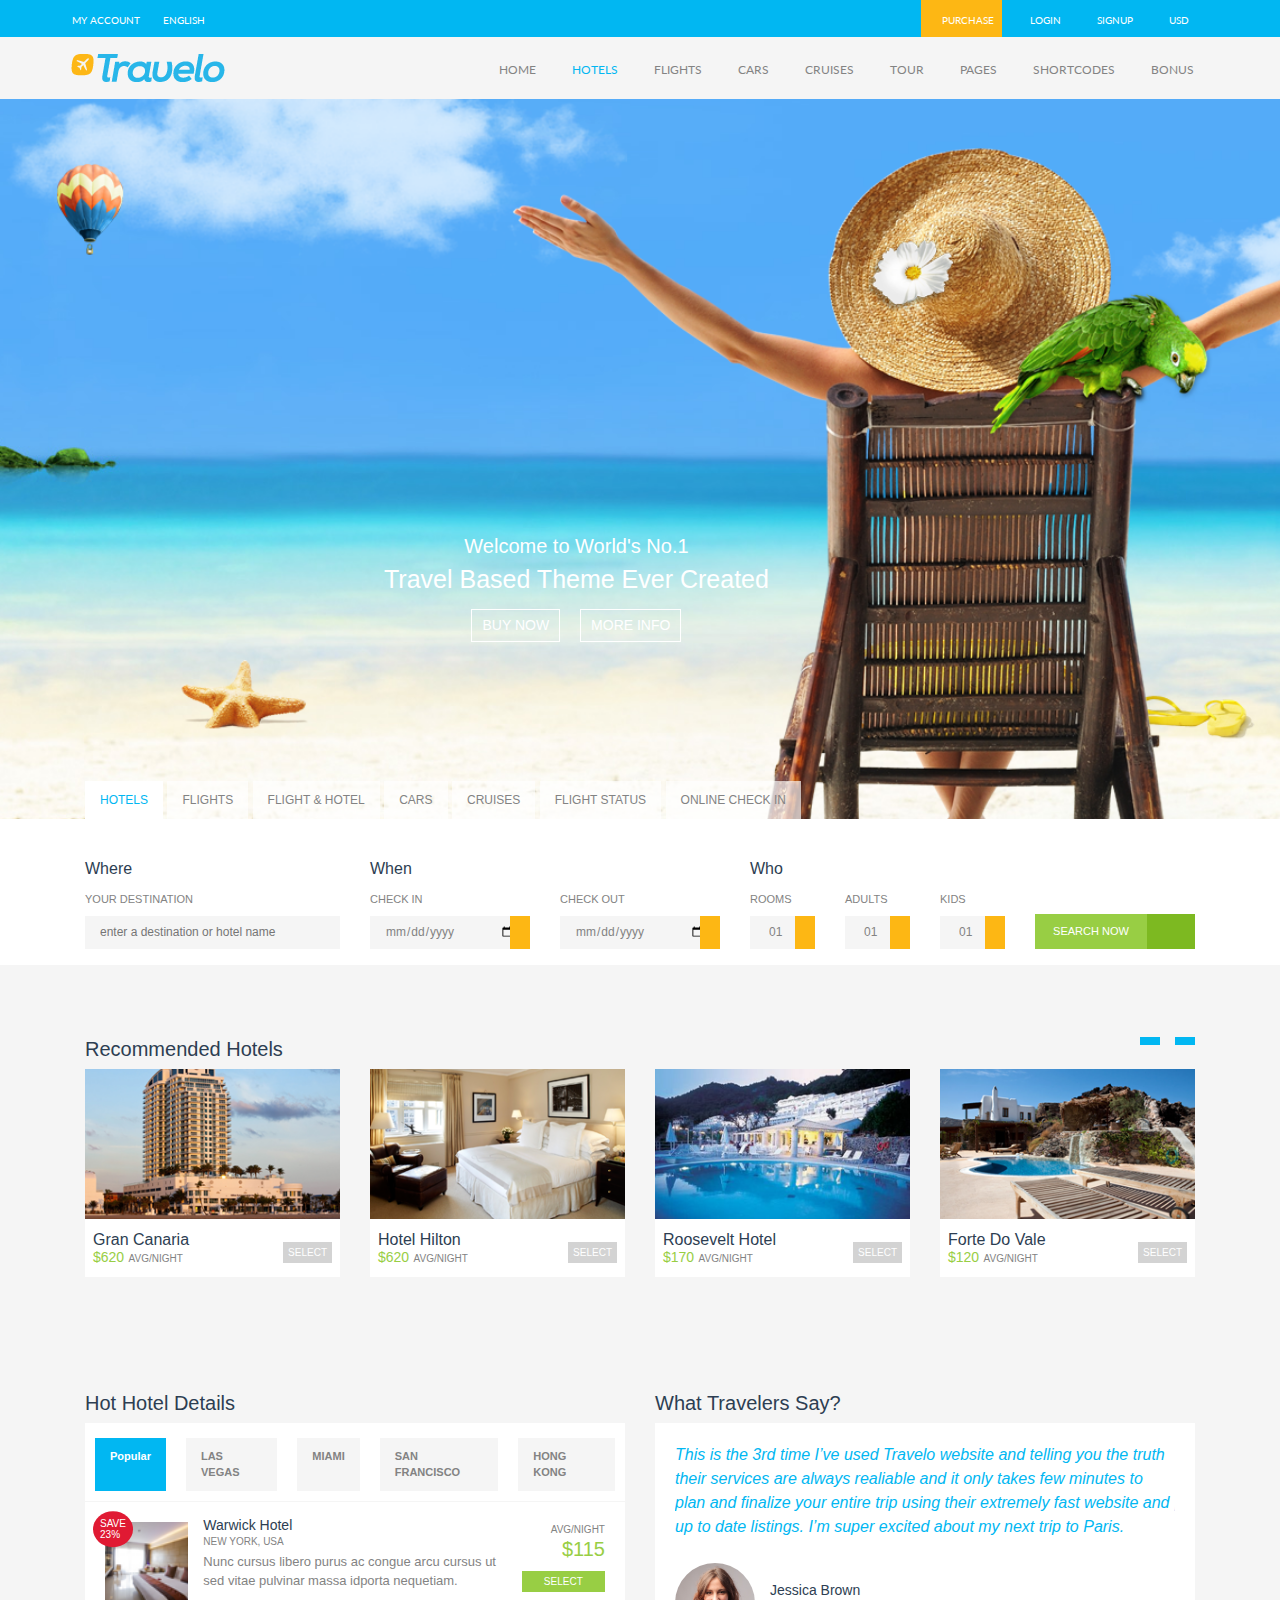
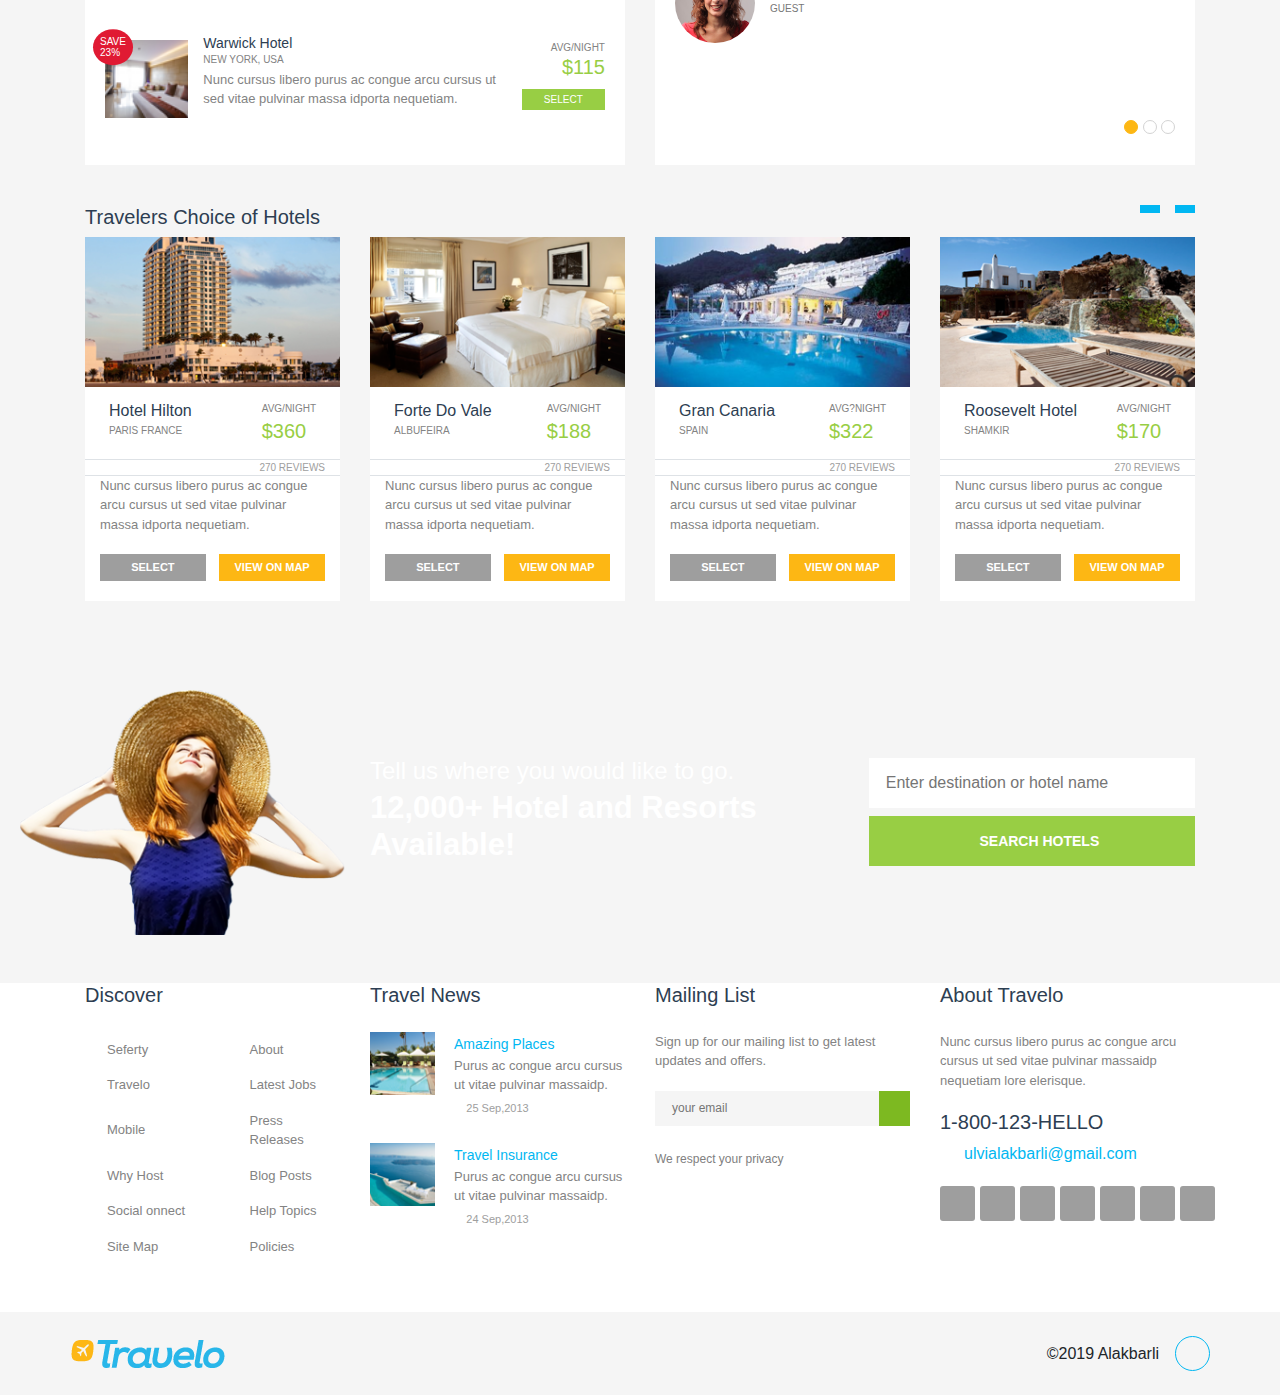
<file: hotel.html>
<!DOCTYPE html>
<html lang="en">
<head>
    <meta charset="UTF-8">
    <meta name="viewport" content="width=device-width, initial-scale=1.0">
    <meta http-equiv="X-UA-Compatible" content="ie=edge">
    <title>Travelo - Travel, Tour Booking HTML5 Template</title>
    <link rel="shotcut icon" href="img/logoicon.png">
    <link href="http://fonts.googleapis.com/css?family=Lato:300,400,700" rel="stylesheet" type="text/css">
    <link rel="stylesheet" href="https://use.fontawesome.com/releases/v5.8.1/css/all.css" integrity="sha384-50oBUHEmvpQ+1lW4y57PTFmhCaXp0ML5d60M1M7uH2+nqUivzIebhndOJK28anvf" crossorigin="anonymous">
    <link rel="stylesheet" href="https://stackpath.bootstrapcdn.com/bootstrap/4.3.1/css/bootstrap.min.css" integrity="sha384-ggOyR0iXCbMQv3Xipma34MD+dH/1fQ784/j6cY/iJTQUOhcWr7x9JvoRxT2MZw1T" crossorigin="anonymous">
    <link rel="stylesheet" href="css/style.css">
</head>
<body class="index-hotel">
    <header>
        <div class="top-nav-fluid">
                <div class="container">
                        <div class="row">
                                <div class="top-nav d-none d-lg-flex">
                                        <div class="top-nav-left">
                                           <ul>
                                               <li><a href="#">MY ACCOUNT</a></li>
                                               <li>
                                                   <a href="#">ENGLISH<i class="fas fa-sort-down"></i></a>
                                                   <ul class="top-nav-hover">
                                                           <li>Dansk</li>
                                                           <li>Deutsch</li>
                                                           <li>English</li>
                                                           <li>Espanyol</li>
                                                           <li>Francais</li>
                                                           <li>Italiano</li>
                                                           <li>Maygar</li>
                                                           <li>Nederlands</li>
                                                           <li>Norsk</li>
                                                           <li>Polski</li>
                                                           <li>Portugues</li>
                                                           <li>Suomi</li>
                                                           <li>Svenska</li>
                                                    </ul>
                                                </li>
                                           </ul>
                                        </div>
                                        <div class="top-nav-right">
                                            <ul>
                                                <li><a href="#"><i class="fas fa-shopping-bag"></i>PURCHASE</a></li>
                                                <li><a href="#">LOGIN</a></li>
                                                <li><a href="#">SIGNUP</a></li>
                                                <li>
                                                    <a href="#">USD<i class="fas fa-sort-down"></i></a>
                                                    <ul class="top-nav-hover">
                                                            <li>AUD</li>
                                                            <li>BRL</li>
                                                            <li>USD</li>
                                                            <li>CAD</li>
                                                            <li>CHF</li>
                                                            <li>CNY</li>
                                                            <li>CZK</li>
                                                            <li>DKK</li>
                                                            <li>EUR</li>
                                                            <li>GBP</li>
                                                            <li>HKD</li>
                                                            <li>HUF</li>
                                                            <li>IDR</li>
                                                     </ul>
                                                </li>
                                            </ul>
                                       </div>
                                    
                                </div>
                        </div>
                </div>
        </div>
        <div class="container">
            <div class="row">
                <div class="main-nav">
                    <div class="logo py-2">
                        <img src="img/logo.png">
                    </div>
                    
                         <ul class="main-nav-menu d-none d-lg-inline-block">
                             <li>
                                 <a href="index.html">HOME</a>
                                 <ul class="main-nav-hover">
                                     <li>Home Layout 1</li>
                                     <li>Home Layout 2</li>
                                     <li>Home Layout 3</li>
                                     <li>Home Layout 4</li>
                                     <li>Home Layout 5</li>
                                     <li>Home Layout 6</li>
                                     <li>Home Layout 7</li>
                                     <li>Home Layout 8</li>
                                     <li>Home Layout 9</li>
                                     <li>Home Layout 10</li>
                                     <li>Home Layout 11</li>
                                 </ul>
                            </li>
                             <li>
                                 <a class="blueT" href="#">HOTELS</a>
                                 <ul class="main-nav-hover">
                                     <li>Home Hotels</li>
                                     <li>List View</li>
                                     <li>Grid View</li>
                                     <li>Block View</li>
                                     <li>Detailed</li>
                                     <li>Booking</li>
                                     <li>Thank You</li>
                                 </ul>

                             </li>
                             <li>
                                 <a href="#">FLIGHTS</a>
                                 <ul class="main-nav-hover">
                                        <li>Home Hotels</li>
                                        <li>List View</li>
                                        <li>Grid View</li>
                                        <li>Block View</li>
                                        <li>Detailed</li>
                                        <li>Booking</li>
                                        <li>Thank You</li>
                                 </ul>
                            </li>
                             <li>
                                 <a href="#">CARS</a>
                                 <ul class="main-nav-hover">
                                        <li>Home Hotels</li>
                                        <li>List View</li>
                                        <li>Grid View</li>
                                        <li>Block View</li>
                                        <li>Detailed</li>
                                        <li>Booking</li>
                                        <li>Thank You</li>
                                 </ul>
                            </li>
                             <li>
                                 <a href="#">CRUISES</a>
                                    <ul class="main-nav-hover">
                                        <li>Home Hotels</li>
                                        <li>List View</li>
                                        <li>Grid View</li>
                                        <li>Block View</li>
                                        <li>Detailed</li>
                                        <li>Booking</li>
                                        <li>Thank You</li>
                                    </ul>
                            </li>
                            <li>
                                <a href="#">TOUR</a>
                                <ul class="main-nav-hover">
                                        <li>Home Tour</li>
                                        <li>Fancy Packages 2 Column</li>
                                        <li>Fancy Packages 3 Column</li>
                                        <li>Fancy Packages 4 Column</li>
                                        <li>Location-Eruope</li>
                                        <li>Location-Noth America</li>
                                        <li>Detailed 1</li>
                                        <li>Detailed 2</li>
                                        <li>Booking</li>
                                </ul>
                            </li>
                             <li>
                                 <a href="#">PAGES</a>
                                 <ul class="main-nav-hover">
                                        <li>Home Hotels</li>
                                        <li>List View</li>
                                        <li>Grid View</li>
                                        <li>Block View</li>
                                        <li>Detailed</li>
                                        <li>Booking</li>
                                        <li>Thank You</li>
                                    </ul>
                             </li>
                             <li>
                                 <a href="#">SHORTCODES</a> 
                                 <ul class="main-nav-hover">
                                        <li>Home Hotels</li>
                                        <li>List View</li>
                                        <li>Grid View</li>
                                        <li>Block View</li>
                                        <li>Detailed</li>
                                        <li>Booking</li>
                                        <li>Thank You</li>
                                    </ul>
                             </li>
                             <li>
                                 <a href="#">BONUS</a>
                                 <ul class="main-nav-hover">
                                        <li>Home Hotels</li>
                                        <li>List View</li>
                                        <li>Grid View</li>
                                        <li>Block View</li>
                                        <li>Detailed</li>
                                        <li>Booking</li>
                                        <li>Thank You</li>
                                    </ul>
                            </li>
                         </ul>
                         <div class="mobile-toggle d-flex d-lg-none">
                            <i class="fas fa-bars"></i>
                            <i class="fas fa-minus d-none"></i>
                         </div>
                         
                    
                </div>
            </div>

            
            <div class="row d-lg-none">
                <ul class="mobile-menu w-100 d-none">
                      <li class="mainLi">
                          <a href="#">HOME</a>
                          <div class="plus-minus">
                                <i class="fas fa-plus-circle"></i>
                                <i class="fas fa-minus-circle d-none"></i>
                          </div>
                      </li>
                      <li class="d-none">
                            <ul class="mobile-nav-click">
                                    <li>Home Layout 1</li>
                                    <li>Home Layout 2</li>
                                    <li>Home Layout 3</li>
                                    <li>Home Layout 4</li>
                                    <li>Home Layout 5</li>
                                    <li>Home Layout 6</li>
                                    <li>Home Layout 7</li>
                                    <li>Home Layout 8</li>
                                    <li>Home Layout 9</li>
                                    <li>Home Layout 10</li>
                                    <li>Home Layout 11</li>
                            </ul>  
                      </li>
                      <li class="mainLi">
                          
                        <a href="#">HOTELS</a>
                        <div class="plus-minus">
                                <i class="fas fa-plus-circle"></i>
                                <i class="fas fa-minus-circle d-none"></i>
                          </div>
                    </li>
                        
                      <li class="d-none">
                            <ul class="mobile-nav-click">
                                    <li>Home Hotels</li>
                                    <li>List View</li>
                                    <li>Grid View</li>
                                    <li>Block View</li>
                                    <li>Detailed</li>
                                    <li>Booking</li>
                                    <li>Thank You</li>
                            </ul> 
                      </li>
                      <li class="mainLi">
                          
                        <a href="#">FLIGHTS</a>
                        <div class="plus-minus">
                                <i class="fas fa-plus-circle"></i>
                                <i class="fas fa-minus-circle d-none"></i>
                          </div>
                    </li>
                        
                      <li class="d-none">
                            <ul class="mobile-nav-click">
                                    <li>Home Hotels</li>
                                    <li>List View</li>
                                    <li>Grid View</li>
                                    <li>Block View</li>
                                    <li>Detailed</li>
                                    <li>Booking</li>
                                    <li>Thank You</li>
                            </ul>
                      </li>
                      <li class="mainLi">
                          
                        <a href="#">CARS</a>
                        <div class="plus-minus">
                                <i class="fas fa-plus-circle"></i>
                                <i class="fas fa-minus-circle d-none"></i>
                          </div>
                    </li>
                        
                      <li class="d-none">
                            <ul class="mobile-nav-click">
                                    <li>Home Hotels</li>
                                    <li>List View</li>
                                    <li>Grid View</li>
                                    <li>Block View</li>
                                    <li>Detailed</li>
                                    <li>Booking</li>
                                    <li>Thank You</li>
                            </ul>
                     </li>
                      <li class="mainLi">
                          
                        <a href="#">CRUISES</a>
                        <div class="plus-minus">
                                <i class="fas fa-plus-circle"></i>
                                <i class="fas fa-minus-circle d-none"></i>
                          </div>
                    </li>
                        
                      <li class="d-none">
                            <ul class="mobile-nav-click">
                                    <li>Home Hotels</li>
                                    <li>List View</li>
                                    <li>Grid View</li>
                                    <li>Block View</li>
                                    <li>Detailed</li>
                                    <li>Booking</li>
                                    <li>Thank You</li>
                            </ul>
                      </li>
                      <li class="mainLi">
                          
                        <a href="#">TOUR</a>
                        <div class="plus-minus">
                                <i class="fas fa-plus-circle"></i>
                                <i class="fas fa-minus-circle d-none"></i>
                          </div>
                    </li>
                        
                      <li class="d-none">
                            <ul class="mobile-nav-click">
                                    <li>Home Tour</li>
                                    <li>Fancy Packages 2 Column</li>
                                    <li>Fancy Packages 3 Column</li>
                                    <li>Fancy Packages 4 Column</li>
                                    <li>Location-Eruope</li>
                                    <li>Location-Noth America</li>
                                    <li>Detailed 1</li>
                                    <li>Detailed 2</li>
                                    <li>Booking</li>
                            </ul>
                      </li>
                      <li class="mainLi">
                          
                        <a href="#">PAGES</a>
                        <div class="plus-minus">
                                <i class="fas fa-plus-circle"></i>
                                <i class="fas fa-minus-circle d-none"></i>
                          </div>
                    </li>
                        
                      <li class="d-none">
                            <ul class="mobile-nav-click">
                                    <li>Home Hotels</li>
                                    <li>List View</li>
                                    <li>Grid View</li>
                                    <li>Block View</li>
                                    <li>Detailed</li>
                                    <li>Booking</li>
                                    <li>Thank You</li>
                            </ul> 
                      </li>
                      <li class="mainLi">
                          
                        <a href="#">SHORTCODES</a>
                        <div class="plus-minus">
                                <i class="fas fa-plus-circle"></i>
                                <i class="fas fa-minus-circle d-none"></i>
                          </div>
                    </li>
                        
                      <li class="d-none">
                            <ul class="mobile-nav-click">
                                    <li>Home Hotels</li>
                                    <li>List View</li>
                                    <li>Grid View</li>
                                    <li>Block View</li>
                                    <li>Detailed</li>
                                    <li>Booking</li>
                                    <li>Thank You</li>
                            </ul> 
                      </li>
                      <li class="mainLi">
                          
                        <a href="#">BONUS</a>
                        <div class="plus-minus">
                                <i class="fas fa-plus-circle"></i>
                                <i class="fas fa-minus-circle d-none"></i>
                          </div>
                    </li>
                        
                     <li class="d-none">
                            <ul class="mobile-nav-click">
                                    <li>Home Hotels</li>
                                    <li>List View</li>
                                    <li>Grid View</li>
                                    <li>Block View</li>
                                    <li>Detailed</li>
                                    <li>Booking</li>
                                    <li>Thank You</li>
                            </ul> 
                    </li>
                    <li class="mainLi"><a href="#"><i class="fas fa-shopping-bag"></i>PURCHASE</a></li>
                    <li class="mobile-nav-bottom">
                        <ul>
                            <li><a href="#">MY ACCOUNT</a></li>
                            <li>
                                    
                                            <a class="mobile-top-open" href="#">ENGLISH<i class="fas fa-sort-down"></i></a>
                                            <ul class="top-nav-hover d-none">
                                                    <li>Dansk</li>
                                                    <li>Deutsch</li>
                                                    <li>English</li>
                                                    <li>Espanyol</li>
                                                    <li>Francais</li>
                                                    <li>Italiano</li>
                                                    <li>Maygar</li>
                                                    <li>Nederlands</li>
                                                    <li>Norsk</li>
                                                    <li>Polski</li>
                                                    <li>Portugues</li>
                                                    <li>Suomi</li>
                                                    <li>Svenska</li>
                                             </ul>
                                   
                            </li>
                            <li>

                            </li>
                            <li><a href="#">LOGIN</a></li>
                            <li><a href="#">SIGNUP</a></li>
                            <li>
                                    <a class="mobile-top-open" href="#">USD<i class="fas fa-sort-down"></i></a>
                                    <ul class="top-nav-hover d-none">
                                            <li>AUD</li>
                                            <li>BRL</li>
                                            <li>USD</li>
                                            <li>CAD</li>
                                            <li>CHF</li>
                                            <li>CNY</li>
                                            <li>CZK</li>
                                            <li>DKK</li>
                                            <li>EUR</li>
                                            <li>GBP</li>
                                            <li>HKD</li>
                                            <li>HUF</li>
                                            <li>IDR</li>
                                     </ul>
                                </li>
                        </ul>
                    </li>
               </ul>
                
            </div>
        </div>
    </header>
    <!-- Slider -->
      <section id="slider">
        <div class="arrow left-arrow">
                <i class="fas fa-chevron-left"></i>
        </div>
        <div class="arrow right-arrow">
                <i class="fas fa-chevron-right"></i>
        </div>
        <ul class="slide">
            <li>
                <img class="slider-image" src="img/h1.png">
                <div class="slider-content-1">
                      <span>Welcome to World's No.1</span>
                      <p>Travel Based Theme Ever Created</p>
                      <div class="row justify-content-center">
                            <div class="slider-button"><a href="#">BUY NOW</a></div>
                            <div class="slider-button"><a href="#">MORE INFO</a></div>
                      </div>
                </div>

            </li>
            <li>
                 <img class="slider-image" src="img/h2.png">
                 <div class="slider-content-1">
                        <span>Welcome to World's No.1</span>
                        <p>Travel Based Theme Ever Created</p>
                        <div class="row justify-content-center">
                              <div class="slider-button"><a href="#">BUY NOW</a></div>
                              <div class="slider-button"><a href="#">MORE INFO</a></div>
                        </div>
                  </div>
            </li>
            <li>
                 <img class="slider-image" src="img/h3.png">
                 <div class="slider-content-1">
                        <span>Welcome to World's No.1</span>
                        <p>Travel Based Theme Ever Created</p>
                        <div class="row justify-content-center">
                              <div class="slider-button"><a href="#">BUY NOW</a></div>
                              <div class="slider-button"><a href="#">MORE INFO</a></div>
                        </div>
                  </div>
            </li>
        </ul>

    </section>
      <!-- 
     fly time -->
     <section id="fly-time" class="pb-3 mb-4">
        <div class="container">
                <div class="row">
                        <div class="col-12 d-none d-lg-block">
                            
                                <ul class="search-tabs">
                                        <li data-index="hotels" class="activeLi">HOTELS</li>
                                        <li data-index="flights">FLIGHTS</li>
                                        <li data-index="flights2">FLIGHT & HOTEL</li>
                                        <li data-index="cars">CARS</li>
                                        <li data-index="criuses">CRUISES</li>
                                        <li data-index="flystatus">FLIGHT STATUS</li>
                                        <li data-index="onlinecheck">ONLINE CHECK IN</li>
                                </ul>
                        </div>
                        <div class="col-12 d-lg-none">
                           <div class="search-tabs-mobil py-2 px-5">
                                   <i class="fas fa-long-arrow-alt-left"></i>
                                  <ul>
                                      <li data-index="hotels" class="active">HOTELS</li>
                                      <li data-index="flights" class="d-none">FLIGHTS</li>
                                      <li data-index="flights2" class="d-none">FLIGHT & HOTEL</li>
                                      <li data-index="cars" class="d-none">CARS</li>
                                      <li data-index="criuses" class="d-none">CRUISES</li>
                                      <li data-index="flystatus" class="d-none">FLIGHT STATUS</li>
                                      <li data-index="onlinecheck" class="d-none">ONLINE CHECK IN</li>
                                      
                                  </ul>
                                  <i class="fas fa-long-arrow-alt-right"></i>
                                  
                           </div>
                        </div>
                        
               </div>
        
               <div class="row">
                   <div class="search-tabs-content col-12">
                        <div data-index="hotels" class="tabs-content w-100 active">
                            <div class="row">
                                    <div class="col-12 col-md-6 col-lg-3">
                                            <p>Where</p>
                                            <label for="">YOUR DESTINATION</label>
                                            <div class="input-div">
                                                     
                                                    <input placeholder="enter a destination or hotel name" type="text">
                                                    
                                            </div>
                                            
                                    </div>
                                    <div class="col-12 col-md-6 col-lg-4">
                                            <div class="row">
                                                <div class="col-12">
                                                        <p>When</p>
                                                </div>
                                                    
                                            </div>
                                            <div class="row">
                                                    <div class="col-6">
                                                
                                                            <label for="">CHECK IN</label>
                                                            <div class="input-div">
                                                                    <input type="date">
                                                                    <i class="far fa-calendar-alt"></i>
                                                            </div>
                                                            
                                                        </div>
                                                        <div class="col-6">
                                                            <label for="">CHECK OUT</label>
                                                             <div class="input-div"> <input type="date">
                                                                <i class="far fa-calendar-alt"></i>
                                                            </div>
                                                           
                                                        </div>
                                            </div>
                                           
                                    </div>
                                    <div class="col-12 col-md-6 col-lg-3">
                                            <div class="row">
                                                <div class="col-12">
                                                        <p>
                                                                Who
                                                        </p>
                                                </div>
                                                
                                            </div>
                                            <div class="row">
                                                <div class="col-4">
                                                     <label for="">ROOMS</label>
                                                     <div class="input-div">
                                                            <select>
                                                                    <option value="">01</option>
                                                                    <option value="">02</option>
                                                                    <option value="">03</option>
                                                                    <option value="">04</option>
                                                           </select>
                                                           <i class="fas fa-caret-down"></i>
                                                     </div>
                                                </div>
                                                <div class="col-4">
                                                     <label for="">ADULTS</label>
                                                     <div class="input-div">
                                                            <select>
                                                                    <option value="">01</option>
                                                                    <option value="">02</option>
                                                                    <option value="">03</option>
                                                                    <option value="">04</option>
                                                           </select>
                                                           <i class="fas fa-caret-down"></i>
                                                     </div>
                                                     
                                                </div>
                                                <div class="col-4">
                                                     <label for="">KIDS</label>
                                                     <div class="input-div">
                                                            <select>
                                                                    <option value="">01</option>
                                                                    <option value="">02</option>
                                                                    <option value="">03</option>
                                                                    <option value="">04</option>
                                                           </select>
                                                           <i class="fas fa-caret-down"></i>

                                                     </div>
                                                    
                                                </div>
                                            </div>
                                    </div>
                                    <div class=" mt-4 mt-md-0 col-12 col-md-6 col-lg-2 d-flex align-items-end">
                                            <div class="submit-search"><span>SEARCH NOW<i class="fas fa-check"></i></span></div>
                                    </div>
                            </div>
                       </div>

                       <div data-index="flights" class="tabs-content w-100 d-none">
                            <form class="w-100">
                                 <div class="row">
                                        <div class="col-12 col-lg-4">
                                                <p>Where</p>
                                                <label for="">LEAVING FROM</label>
                                                <input class="w-100" type="text" placeholder="city,district or specific airport">
                                                <label for="">GOING TO</label>
                                                <input class="w-100" type="text" placeholder="city,district or specific airport">
                                                
                                        </div>
                                        <div class="col-12 col-lg-4">
                                                <p>When</p>
                                                <label for="">DEPARTING ON</label>
                                                <div class="row">
                                                        <div class="col-6"> 
                                                            <div class="input-div">
                                                                    <input type="date">
                                                                    <i class="far fa-calendar-alt"></i>

                                                            </div>
                                                               
                                                        </div>
                                                        <div class="col-6">
                                                            <div class="input-div">
                                                                    <select class=" w-100">
                                                                            <option value="">anytime</option>
                                                                            <option value="">morning</option>
                                                                        </select>
                                                                        <i class="fas fa-caret-down"></i>

                                                            </div>
                                                               
                                                        </div>
                                                </div>
                                                <label for="">ARRIVING ON</label>
                                                
                                                <div class="row">
                                                        <div class="col-6"> 
                                                                <div class="input-div">
                                                                        <input type="date">
                                                                        <i class="far fa-calendar-alt"></i>
                                                                </div>
                                                        </div>
                                                        <div class="col-6">
                                                                <div class="input-div">
                                                                        <select class="w-100" name="aa" id="">
                                                                                <option value="">anytime</option>
                                                                                <option value="">morning</option>
                                                                          </select>
                                                                          <i class="fas fa-caret-down"></i>
                                                                </div>
                                                        </div>
                                                </div>
                                                
                                                       
                                                        
                                                
                                                
                                            </div>
                                            <div class="col-12 col-lg-4">
                                                <p>WHO</p>
                                                <div class="row">
                                                        <div class="col-6">
                                                               <div class="row">
                                                                    <div class="col-6">
                                                                            <label for="1">ADULT</label>
                                                                            <div class="input-div">
                                                                                    <select>
                                                                                            <option value="">01</option>
                                                                                            <option value="">02</option>
                                                                                            <option value="">03</option>
                                                                                            <option value="">04</option>
                                                                                    </select>
                                                                                    <i class="fas fa-caret-down"></i>
                                                                            </div>
                                                                        </div>
                                                                        <div class="col-6">
                                                                                <label for="">KIDS</label>
                                                                                <div class="input-div">
                                                                                        <select class="input-date-after" name="" id="">
                                                                                                <option value="">01</option>
                                                                                                <option value="">02</option>
                                                                                                <option value="">03</option>
                                                                                                <option value="">04</option>
                                                                                        </select>
                                                                                        <i class="fas fa-caret-down"></i>
                                                                                </div>
                                                                        </div>
                                                                        <div class="col-6">
                                                                                <label for="">INFANTS</label>
                                                                                <div class="input-div">
                                                                                        <select name="" id="">
                                                                                                <option value="">01</option>
                                                                                               <option value="">02</option>
                                                                                               <option value="">03</option>
                                                                                               <option value="">04</option>
                                                                                       </select>
                                                                                       <i class="fas fa-caret-down"></i>
                                                                                </div>
                                                                        </div>
                                                               </div>
                                                        </div>
                                                        <div class="col-6 d-flex flex-column justify-content-between">
                                                                  <div>
                                                                    <label for="">PROMO CODE</label>
                                                                    <input type="text" placeholder="type here">
                                                                  </div>
                                                                    <div class="submit-search"><span>SEARCH NOW<i class="fas fa-check"></i></span></div>
                                                        </div>
                                                </div>

                                            </div>
                                 </div>
                            </form>
                       </div>

                       <div data-index="flights2" class="tabs-content d-none">
                            <form class="w-100">
                                    <div class="row">
                                           <div class="col-12 col-lg-4">
                                                   <p>Where</p>
                                                   <label for="">LEAVING FROM</label>
                                                   <input class="w-100" type="text" placeholder="city,district or specific airport">
                                                   <label for="">GOING TO</label>
                                                   <input class="w-100" type="text" placeholder="city,district or specific airport">
                                                   
                                           </div>
                                           <div class="col-12 col-lg-4">
                                                   <p>When</p>
                                                   <label for="">DEPARTING ON</label>
                                                   <div class="row">
                                                           <div class="col-6"> 
                                                                   <div class="input-div">
                                                                        <input type="date">
                                                                        <i class="far fa-calendar-alt"></i>
                                                                   </div>
                                                           </div>
                                                           <div class="col-6">
                                                                   <div class="input-div">
                                                                        <select class=" w-100">
                                                                                <option value="">anytime</option>
                                                                                <option value="">morning</option>
                                                                            </select>
                                                                            <i class="fas fa-caret-down"></i>
                                                                   </div>
                                                           </div>
                                                   </div>
                                                   <label for="">ARRIVING ON</label>
                                                   
                                                   <div class="row">
                                                           <div class="col-6"> 
                                                                   <div class="input-div">
                                                                        <input type="date">
                                                                        <i class="far fa-calendar-alt"></i>
                                                                   </div>
                                                           </div>
                                                           <div class="col-6">
                                                                   <div class="input-div">
                                                                        <select class="w-100" name="aa" id="">
                                                                                <option value="">anytime</option>
                                                                                <option value="">morning</option>
                                                                            </select>
                                                                            <i class="fas fa-caret-down"></i>
                                                                   </div>
                                                           </div>
                                                   </div>
                                                   
                                                          
                                                           
                                                   
                                                   
                                               </div>
                                               <div class="col-12 col-lg-4">
                                                   <p>WHO</p>
                                                   <div class="row">
                                                           <div class="col-6">
                                                                  <div class="row">
                                                                       <div class="col-6">
                                                                               <label for="1">ADULT</label>
                                                                               <div class="input-div">
                                                                                    <select>
                                                                                            <option value="">01</option>
                                                                                            <option value="">02</option>
                                                                                            <option value="">03</option>
                                                                                            <option value="">04</option>
                                                                                    </select>
                                                                                    <i class="fas fa-caret-down"></i>
                                                                               </div>
                                                                           </div>
                                                                           <div class="col-6">
                                                                                   <label for="">KIDS</label>
                                                                                   <div class="input-div">
                                                                                        <select class="input-date-after" name="" id="">
                                                                                                <option value="">01</option>
                                                                                                <option value="">02</option>
                                                                                                <option value="">03</option>
                                                                                                <option value="">04</option>
                                                                                        </select>
                                                                                        <i class="fas fa-caret-down"></i>
                                                                                   </div>
                                                                           </div>
                                                                           <div class="col-6">
                                                                                   <label for="">INFANTS</label>
                                                                                   <div class="input-div">
                                                                                        <select name="" id="">
                                                                                                <option value="">01</option>
                                                                                               <option value="">02</option>
                                                                                               <option value="">03</option>
                                                                                               <option value="">04</option>
                                                                                       </select>
                                                                                       <i class="fas fa-caret-down"></i>
                                                                                   </div>
                                                                           </div>
                                                                  </div>
                                                           </div>
                                                           <div class="col-6 d-flex flex-column justify-content-between">
                                                                     <div>
                                                                       <label for="">PROMO CODE</label>
                                                                       <input type="text" placeholder="type here">
                                                                     </div>
                                                                       <div class="submit-search"><span>SEARCH NOW<i class="fas fa-check"></i></span></div>
                                                           </div>
                                                   </div>
   
                                               </div>
                                    </div>
                               </form>
                       </div>
                       <div data-index="cars" class="tabs-content d-none">
                            <form class="w-100">
                                    <div class="row">
                                           <div class="col-12 col-lg-4">
                                                   <p>Where</p>
                                                   <label for="">PICK UP</label>
                                                   <input class="w-100" type="text" placeholder="city,district or specific airport">
                                                   <label for="">DROP OFF</label>
                                                   <input class="w-100" type="text" placeholder="city,district or specific airport">
                                                   
                                           </div>
                                           <div class="col-12 col-lg-4">
                                                   <p>When</p>
                                                   <label for="">PICK-UP DATE/TIME</label>
                                                   <div class="row">
                                                           <div class="col-6"> 
                                                                   <div class="input-div">
                                                                        <input type="date">
                                                                        <i class="far fa-calendar-alt"></i>
                                                                   </div>
                                                           </div>
                                                           <div class="col-6">
                                                                  <div class="input-div">
                                                                        <select class=" w-100">
                                                                                <option value="">anytime</option>
                                                                                <option value="">morning</option>
                                                                        </select>
                                                                        <i class="fas fa-caret-down"></i>
                                                                  </div>
                                                           </div>
                                                   </div>
                                                   <label for="">PICK-OFF DATE/TIME</label>
                                                   
                                                   <div class="row">
                                                           <div class="col-6"> 
                                                                   <div class="input-div">
                                                                        <input type="date">
                                                                        <i class="far fa-calendar-alt"></i>
                                                                   </div>
                                                           </div>
                                                           <div class="col-6">
                                                                   <div class="input-div">
                                                                        <select class="w-100" name="aa" id="">
                                                                                <option value="">anytime</option>
                                                                                <option value="">morning</option>
                                                                        </select>
                                                                        <i class="fas fa-caret-down"></i>
                                                                   </div>
                                                           </div>
                                                   </div>
                                                   
                                                          
                                                           
                                                   
                                                   
                                               </div>
                                               <div class="col-12 col-lg-4">
                                                   <p>WHO</p>
                                                   <div class="row">
                                                           <div class="col-6">
                                                                  <div class="row">
                                                                       <div class="col-6">
                                                                               <label for="1">ADULT</label>
                                                                               <div class="input-div">
                                                                                    <select>
                                                                                            <option value="">01</option>
                                                                                            <option value="">02</option>
                                                                                            <option value="">03</option>
                                                                                            <option value="">04</option>
                                                                                        </select>
                                                                                        <i class="fas fa-caret-down"></i>
                                                                               </div>
                                                                           </div>
                                                                           <div class="col-6">
                                                                                   <label for="">KIDS</label>
                                                                                   <div class="input-div">
                                                                                        <select class="input-date-after" name="" id="">
                                                                                                <option value="">01</option>
                                                                                                <option value="">02</option>
                                                                                                <option value="">03</option>
                                                                                                <option value="">04</option>
                                                                                        </select>
                                                                                        <i class="fas fa-caret-down"></i>
                                                                                   </div>
                                                                           </div>
                                                                           <div class="col-6">
                                                                                   <label for="">INFANTS</label>
                                                                                  <div class="input-div">
                                                                                        <select name="" id="">
                                                                                                <option value="">01</option>
                                                                                               <option value="">02</option>
                                                                                               <option value="">03</option>
                                                                                               <option value="">04</option>
                                                                                       </select>
                                                                                       <i class="fas fa-caret-down"></i>
                                                                                  </div>
                                                                           </div>
                                                                  </div>
                                                           </div>
                                                           <div class="col-6 d-flex flex-column justify-content-between">
                                                                     <div>
                                                                       <label for="">PROMO CODE</label>
                                                                       <input type="text" placeholder="type here">
                                                                     </div>
                                                                       <div class="submit-search"><span>SEARCH NOW<i class="fas fa-check"></i></span></div>
                                                           </div>
                                                   </div>
   
                                               </div>
                                    </div>
                               </form>
                       </div>
                       <div data-index="criuses" class="tabs-content d-none">
                           <div class="row">
                               <div class="col-12 col-lg-4">
                                    <p>Where</p>
                                    <label for="">YOUR DESTINATION</label>
                                    <input placeholder="enter a destination or hotel name" type="text">
                               </div>
                               <div class="col-12 col-lg-4">
                                    <div class="row">
                                            <div class="col-12">
                                                    <p>When</p>
                                            </div>
                                                
                                        </div>
                                        <div class="row">
                                                <div class="col-6">
                                            
                                                        <label for="">DEPATURE DATE</label>
                                                       <div class="input-div">
                                                            <input type="date">
                                                            <i class="far fa-calendar-alt"></i>
                                                       </div>
                                                    </div>
                                                    <div class="col-6">
                                                        <label for="">CRUISE LENGTH</label>
                                                       <div class="input-div">
                                                            <select name="" id="">
                                                                    <option value="" selected>select length</option>
                                                                    <option value="">1-2 Nigths</option>
                                                                    <option value="">3-4 Nigths</option>
                                                                </select>
                                                                <i class="fas fa-caret-down"></i>
                                                       </div>
                                                    </div>
                                        </div>
                               </div>
                               <div class="col-12 col-lg-4">
                                  <div class="row">
                                      <div class="col-6">
                                          <div class="row">
                                              <div class="col-12">
                                                    <p>Who</p>
                                              </div>
                                             
                                          </div>
                                          <div class="row">
                                              <div class="col-12">
                                                    <label for="">CRUISE LINE</label>
                                                    <div class="input-div">
                                                            <select name="" id="">
                                                                    <option value="" selected>select criuse line</option>
                                                                    <option value="">Azamara Club Cruises</option>
                                                                    <option value="">Carnival </option>
                                                                    <option value="">Cruise Line 01</option>
                                                                    <option value="">Cruise Line 02</option>
                                                                    <option value="">Cruise Line 03</option>
                                                                    <option value="">Cruise Line 04</option>
                                                                    <option value="">Cruise Line 05</option>
                                                                    <option value="">Cruise Line 06</option>
                                                                    <option value="">Cruise Line 07</option>
                                                                    <option value="">Cruise Line 08</option>
                                                                    <option value="">Cruise Line 09</option>
                                                                    <option value="">Cruise Line 010</option>
                                                           </select>
                                                           <i class="fas fa-caret-down"></i>
                                                    </div>
                                              </div>
                                          </div>
                                      </div>
                                      <div class="col-6 d-flex align-items-end">
                                            <div class="submit-search"><span>SEARCH NOW<i class="fas fa-check"></i></span></div>
                                      </div>
                                  </div>
                               </div>
                           </div>
                       </div>
                       <div data-index="flystatus" class="tabs-content d-none">
                           <div class="row">
                               <div class="col-12 col-lg-6">
                                   <div class="row">
                                       <div class="col-12">
                                           <p>
                                               Where
                                           </p>
                                       </div>
                                   </div>
                                   <div class="row">
                                       <div class="col-6">
                                            <label for="">LEAVING FROM</label>
                                            <input placeholder="enter a city or place name" type="text">
                                       </div>
                                       <div class="col-6">
                                            <label for="">GOING TO</label>
                                    <input placeholder="enter a city or place name" type="text">
                                       </div>
                                   </div>
                               </div>
                               <div class="col-12 col-lg-6">
                                   <div class="row">
                                       <div class="col-6 col-lg-4">
                                           <p>When</p>
                                           <label for="">DEPARTURE DATE</label>
                                           <div class="input-div">
                                                <input type="date">
                                                <i class="far fa-calendar-alt"></i>
                                           </div>
                                       </div>
                                       <div class="col-6 col-lg-4">
                                            <p>WhO</p>
                                            <label for="">FLIGHT NUMBER</label>
                                            <input placeholder="enter flight number" type="text">
                                       </div>
                                       <div class="mt-3 mt-lg-0 col-12 col-lg-4 d-flex align-items-end">
                                            <div class="submit-search"><span>SEARCH NOW<i class="fas fa-check"></i></span></div>
                                       </div>
                                   </div>
                               </div>
                           </div>
                       </div>
                       <div data-index="onlinecheck" class="tabs-content d-none">
                            <div class="row">
                                    <div class="col-12 col-lg-6">
                                        <div class="row">
                                            <div class="col-12">
                                                <p>
                                                    Where
                                                </p>
                                            </div>
                                        </div>
                                        <div class="row">
                                            <div class="col-6">
                                                 <label for="">LEAVING FROM</label>
                                                 <input placeholder="enter a city or place name" type="text">
                                            </div>
                                            <div class="col-6">
                                                 <label for="">GOING TO</label>
                                         <input placeholder="enter a city or place name" type="text">
                                            </div>
                                        </div>
                                    </div>
                                    <div class="col-12 col-lg-6">
                                        <div class="row">
                                            <div class="col-6 col-lg-4">
                                                <p>When</p>
                                                <label for="">DEPARTURE DATE</label>
                                                <div class="input-div">
                                                        <input type="date">
                                                        <i class="far fa-calendar-alt"></i>
                                                </div>
                                            </div>
                                            <div class="col-6 col-lg-4">
                                                 <p>WHO</p>
                                                 <label for="">FULL NAME</label>
                                                 <input placeholder="enter your full name" type="text">
                                            </div>
                                            <div class="mt-3 mt-lg-0 col-12 col-lg-4 d-flex align-items-end">
                                                 <div class="submit-search"><span>SEARCH NOW<i class="fas fa-check"></i></span></div>
                                            </div>
                                        </div>
                                    </div>
                                </div>
                       </div>
                   </div>

               </div>
        </div>
    </section>
      <!-- Recommended Hotels -->
    <section id="recommended-hotels" class="py-5 my-4">
        <div class="container">
            <div class="row">
                 <div class="col-8">
                        <h5>
                                Recommended Hotels
                        </h5>
                 </div>
                 <div class="col-4 recommended-arrow">
                     <div class="d-flex justify-content-end
                     align-items-center">
                     <i class="fas fa-long-arrow-alt-left hotel-left-arrow"></i>
                     <i class="fas fa-long-arrow-alt-right hotel-right-arrow"></i>    
                     </div>
                        

                 </div>
            </div>
            <div class="row">
                <div class="col-12 p-0 window">
                    <div class="hotel-slider w-100 d-flex flex-nowrap">
                            <div class="col-6 col-lg-3">
                                    <div class="destination-items">
                                        <div class="destination-image">
                                            <img src="img/rechotel1.png" alt="">
                                            <div class="overlay d-flex justify-content-center align-items-center">
                                                    <i class="far fa-plus-square"></i>
                                            </div>
                                        </div>
                                        <div class="col-12">
                                                <div class="destination-text row justify-content-between align-items-center p-2">
                                                        <div class="destination-content">
                                                            <h4>Gran Canaria</h4>
                                                            <p>$620</p>
                                                            <span>AVG/NIGHT</span> 
                                                        </div>
                                                        <a class="select-green" href="#">SELECT</a>
                                                        
                                               </div>
                                        </div>
                                    </div>
                                </div>
                                <div class="col-6 col-lg-3">
                                        <div class="destination-items">
                                            <div class="destination-image">
                                                <img src="img/rech2.png" alt="">
                                                <div class="overlay d-flex justify-content-center align-items-center">
                                                        <i class="far fa-plus-square"></i>
                                                </div>
                                            </div>
                                            <div class="col-12">
                                                    <div class="destination-text row justify-content-between align-items-center p-2">
                                                            <div class="destination-content">
                                                                <h4>Hotel Hilton</h4>
                                                                <p>$620</p>
                                                                <span>AVG/NIGHT</span> 
                                                            </div>
                                                            <a class="select-green" href="#">SELECT</a>
                                                            
                                                   </div>
                                            </div>
                                        </div>
                                </div>
                                <div class="col-6 col-lg-3">
                                        <div class="destination-items">
                                            <div class="destination-image">
                                                <img src="img/rech3.png" alt="">
                                                <div class="overlay d-flex justify-content-center align-items-center">
                                                        <i class="far fa-plus-square"></i>
                                                </div>
                                            </div>
                                            <div class="col-12">
                                                    <div class="destination-text row justify-content-between align-items-center p-2">
                                                            <div class="destination-content">
                                                                <h4>Roosevelt Hotel</h4>
                                                                <p>$170</p>
                                                                <span>AVG/NIGHT</span> 
                                                            </div>
                                                            <a class="select-green" href="#">SELECT</a>
                                                            
                                                   </div>
                                            </div>
                                        </div>
                               </div>
                               <div class="col-6 col-lg-3">
                                    <div class="destination-items">
                                        <div class="destination-image">
                                            <img src="img/rech4.png" alt="">
                                            <div class="overlay d-flex justify-content-center align-items-center">
                                                    <i class="far fa-plus-square"></i>
                                            </div>
                                        </div>
                                        <div class="col-12">
                                                <div class="destination-text row justify-content-between align-items-center p-2">
                                                        <div class="destination-content">
                                                            <h4>Forte Do Vale</h4>
                                                            <p>$120</p>
                                                            <span>AVG/NIGHT</span> 
                                                        </div>
                                                        <a class="select-green" href="#">SELECT</a>
                                                        
                                               </div>
                                        </div>
                                    </div>
                                </div>
                                <div class="col-6 col-lg-3">
                                        <div class="destination-items">
                                            <div class="destination-image">
                                                <img src="img/rechotel1.png" alt="">
                                                <div class="overlay d-flex justify-content-center align-items-center">
                                                        <i class="far fa-plus-square"></i>
                                                </div>
                                            </div>
                                            <div class="col-12">
                                                    <div class="destination-text row justify-content-between align-items-center p-2">
                                                            <div class="destination-content">
                                                                <h4>Gran Canaria</h4>
                                                                <p>$322</p>
                                                                <span>AVG/NIGHT</span> 
                                                            </div>
                                                            <a class="select-green" href="#">SELECT</a>
                                                            
                                                   </div>
                                            </div>
                                        </div>
                                </div>
                    </div>
                </div>
                
            </div>
        </div>
    </section>
      <!-- Hotel Detal -->
    <section id="hotel-detail">
        <div class="container">
            <div class="row">
                <div class="col-12 col-lg-6">
                    <h3>Hot Hotel Details</h3>
                    <div class="hot-hotel-detal">
                        <div class="row">
                             <ul class="details-heading flex-column flex-lg-row w-100">
                                 <li class="active" data-index="popular"><span>Popular</span><i class="fas fa-caret-down"></i></li>
                                 <li data-index="a"><span>LAS VEGAS</span><i class="fas fa-caret-down"></i></li>
                                 <li data-index="a"><span>MIAMI</span><i class="fas fa-caret-down"></i></li>
                                 <li data-index="a"><span>SAN FRANCISCO</span><i class="fas fa-caret-down"></i></li>
                                 <li data-index="a"><span>HONG KONG</span><i class="fas fa-caret-down"></i></li>
                             </ul>
                        </div>
                        <div class="row">
                                <div class="col-12">
                                    <div data-index="popular" class="hotel-content row">
                                       <div class=" px-0 content-img col-2">
                                           <img src="img/hot-hotel1.png">
                                           <div class="price-save">
                                               <span>
                                                   SAVE
                                               </span>
                                               <span>
                                                   23%
                                               </span>
                                           </div>
                                       </div>
                                       <div class="content-text col-8">
                                           <h5>Warwick Hotel</h5>
                                           <span>NEW YORK, USA</span>
                                           <p>Nunc cursus libero purus ac congue arcu cursus ut sed vitae pulvinar massa idporta nequetiam.</p>
                                       </div>
                                       <div class="content-price px-0 col-2">
                                           <span>AVG/NIGHT</span>
                                           <h4>$115</h4>
                                           <a href="#">SELECT</a>
                                       </div>
                                    </div>
                                </div>
                                <div class="col-12">
                                    <div data-index="popular" class="hotel-content active pb-0 row">
                                        <div class=" px-0 content-img col-2">
                                            <img src="img/hot-hotel1.png">
                                            <div class="price-save">
                                                <span>
                                                    SAVE
                                                </span>
                                                <span>
                                                    23%
                                                </span>
                                            </div>
                                        </div>
                                        <div class="content-text col-8">
                                            <h5>Warwick Hotel</h5>
                                            <span>NEW YORK, USA</span>
                                            <p>Nunc cursus libero purus ac congue arcu cursus ut sed vitae pulvinar massa idporta nequetiam.</p>
                                        </div>
                                        <div class="content-price px-0 col-2">
                                            <span>AVG/NIGHT</span>
                                            <h4>$115</h4>
                                            <a href="#">SELECT</a>
                                        </div>
                                     </div>
                                </div>
                        </div>
                    </div>
                </div>
                <div class="col-12 col-lg-6">
                        <h3>What Travelers Say?</h3>
                        <div class="travelers-say h-100">
                            <div class="row h-75">
                                <div class="col-12 h-100">
                                      <div class="say-window">
                                           <div class="carus">
                                                <div class="say-content">
                                                        <p>This is the 3rd time I’ve used Travelo website and telling you the truth their services are always realiable and it only takes few minutes to plan and finalize your entire trip using their extremely fast website and up to date listings. I’m super excited about my next trip to Paris.</p>
                                                        <div class="travelers d-flex align-items-center mt-4">
                                                                 
                                                                      <img src="img/author1.png">
                                                                      <h5>Jessica Brown<br><small>GUEST</small></h5>

                                                                  
                                                        </div>
                                                  </div>
                                                  <div class="say-content">
                                                       <p>This is the 3rd time I’ve used Travelo website and telling you the truth their services are always realiable and it only takes few minutes to plan and finalize your entire trip using their extremely fast website and up to date listings. I’m super excited about my next trip to Paris.</p>
                                                       <div class="travelers d-flex align-items-center mt-4">
                                                                 
                                                            <img src="img/author2.png">
                                                            <h5>LIsa Kimberly<br><small>GUEST</small></h5>

                                                        
                                                        </div>
                                                    </div>
                                                   <div class="say-content">
                                                           <p>This is the 3rd time I’ve used Travelo website and telling you the truth their services are always realiable and it only takes few minutes to plan and finalize your entire trip using their extremely fast website and up to date listings. I’m super excited about my next trip to Paris.</p>
                                                           <div class="travelers d-flex align-items-center mt-4">
                                                                 
                                                                <img src="img/author1.png">
                                                                <h5>Jessica Brown<br><small>GUEST</small></h5>
 
                                                            </div>
                                                  </div>
                                           </div>
                                      </div>
                                </div>
                            </div>
                            <div class="row mt-5">
                                <div class="left-circle col-12 text-right">
                                       <span class="active" data-left="0%">

                                       </span>
                                       <span data-left="-100%">

                                       </span>
                                       <span data-left="-200%">

                                       </span>
                                </div>
                            </div>
                        </div>

                </div>
            </div>
        </div>

    </section>
    
     <!-- Hotel of Chose -->
     <section id="recommended-hotels" class="choiseOfHotels py-5 my-4">
            <div class="container">
                <div class="row">
                     <div class="col-8">
                            <h5>
                                    Travelers Choice of Hotels
                            </h5>
                     </div>
                     <div class="col-4 recommended-arrow">
                         <div class="d-flex justify-content-end
                         align-items-center">
                         <i class="fas fa-long-arrow-alt-left hotel-left-arrow"></i>
                         <i class="fas fa-long-arrow-alt-right hotel-right-arrow"></i>    
                         </div>
                            
    
                     </div>
                </div>
                <div class="row">
                    <div class="col-12 p-0 window-hotel">
                        <div class="hotel-slider w-100 d-flex flex-nowrap">
                                <div class="col-6 col-lg-3">
                                        <div class="destination-items">
                                            <div class="destination-image">
                                                <img src="img/rechotel1.png" alt="">
                                                <div class="overlay d-flex justify-content-center align-items-center">
                                                        <i class="far fa-plus-square"></i>
                                                </div>
                                            </div>
                                            <div class="col-12">
                                                    <div class="destination-text row flex-nowrap justify-content-between align-items-center p-2">
                                                            <div class="destination-content px-3">
                                                                    <a href="#">Hotel Hilton</a>
                                                                    <span>PARIS FRANCE</span>
                                                                </div>
                                                                <div class="destination-price px-3">
                                                                    <span>AVG/NIGHT</span>
                                                                    <h4>$360</h4>
                                                               </div>  
                                                            
                                                   </div>

                                            </div>
                                            <div class="col-12 hotel-rate border-bottom border-top">
                                               <div class="d-flex justify-content-between align-items-center">
                                                   <ul class="d-flex">
                                                       <li><i class="fas fa-star"></i></li>
                                                       <li><i class="fas fa-star"></i></li>
                                                       <li><i class="fas fa-star"></i></li>
                                                       <li><i class="fas fa-star"></i></li>
                                                       <li><i class="fas fa-star"></i></li>
                                                   </ul>
                                                   <p>270 REVIEWS</p>
                                               </div> 
                                            </div>
                                            <div class="col-12 hotel-about">
                                                <p>Nunc cursus libero purus ac congue arcu cursus ut sed vitae pulvinar massa idporta nequetiam.</p>
                                            </div>
                                            <div class="col-12  hotel-select">
                                                <div class="d-flex justify-content-between">
                                                    <a href="">SELECT</a>
                                                    <a href="">VIEW ON MAP</a>
                                                </div>
                                            </div>
                                        </div>
                                    </div>
                                    <div class="col-6 col-lg-3">
                                            <div class="destination-items">
                                                <div class="destination-image">
                                                    <img src="img/rech2.png" alt="">
                                                    <div class="overlay d-flex justify-content-center align-items-center">
                                                            <i class="far fa-plus-square"></i>
                                                    </div>
                                                </div>
                                                <div class="col-12">
                                                        <div class="destination-text row flex-nowrap justify-content-between align-items-center p-2">
                                                                <div class="destination-content px-3">
                                                                        <a href="#">Forte Do Vale</a>
                                                                        <span>ALBUFEIRA</span>
                                                                    </div>
                                                                    <div class="destination-price px-3">
                                                                        <span>AVG/NIGHT</span>
                                                                        <h4>$188</h4>
                                                                </div>  
                                                                
                                                       </div>
                                                </div>
                                                <div class="col-12 hotel-rate border-bottom border-top">
                                                        <div class="d-flex justify-content-between align-items-center">
                                                            <ul class="d-flex">
                                                                <li><i class="fas fa-star"></i></li>
                                                                <li><i class="fas fa-star"></i></li>
                                                                <li><i class="fas fa-star"></i></li>
                                                                <li><i class="fas fa-star"></i></li>
                                                                <li><i class="fas fa-star"></i></li>
                                                            </ul>
                                                            <p>270 REVIEWS</p>
                                                        </div> 
                                                     </div>
                                                     <div class="col-12 hotel-about">
                                                         <p>Nunc cursus libero purus ac congue arcu cursus ut sed vitae pulvinar massa idporta nequetiam.</p>
                                                     </div>
                                                     <div class="col-12  hotel-select">
                                                         <div class="d-flex justify-content-between">
                                                             <a href="">SELECT</a>
                                                             <a href="">VIEW ON MAP</a>
                                                         </div>
                                                     </div>
                                            </div>
                                    </div>
                                    <div class="col-6 col-lg-3">
                                            <div class="destination-items">
                                                <div class="destination-image">
                                                    <img src="img/rech3.png" alt="">
                                                    <div class="overlay d-flex justify-content-center align-items-center">
                                                            <i class="far fa-plus-square"></i>
                                                    </div>
                                                </div>
                                                <div class="col-12">
                                                        <div class="destination-text row flex-nowrap justify-content-between align-items-center p-2">
                                                                <div class="destination-content px-3">
                                                                        <a href="#">Gran Canaria</a>
                                                                        <span>SPAIN</span>
                                                                    </div>
                                                                    <div class="destination-price px-3">
                                                                        <span>AVG?NIGHT</span>
                                                                        <h4>$322</h4>
                                                                </div>  
                                                                
                                                       </div>
                                                </div>
                                                <div class="col-12 hotel-rate border-bottom border-top">
                                                        <div class="d-flex justify-content-between align-items-center">
                                                            <ul class="d-flex">
                                                                <li><i class="fas fa-star"></i></li>
                                                                <li><i class="fas fa-star"></i></li>
                                                                <li><i class="fas fa-star"></i></li>
                                                                <li><i class="fas fa-star"></i></li>
                                                                <li><i class="fas fa-star"></i></li>
                                                            </ul>
                                                            <p>270 REVIEWS</p>
                                                        </div> 
                                                     </div>
                                                     <div class="col-12 hotel-about">
                                                         <p>Nunc cursus libero purus ac congue arcu cursus ut sed vitae pulvinar massa idporta nequetiam.</p>
                                                     </div>
                                                     <div class="col-12  hotel-select">
                                                         <div class="d-flex justify-content-between">
                                                             <a href="">SELECT</a>
                                                             <a href="">VIEW ON MAP</a>
                                                         </div>
                                                     </div>
                                            </div>
                                   </div>
                                   <div class="col-6 col-lg-3">
                                        <div class="destination-items">
                                            <div class="destination-image">
                                                <img src="img/rech4.png" alt="">
                                                <div class="overlay d-flex justify-content-center align-items-center">
                                                        <i class="far fa-plus-square"></i>
                                                </div>
                                            </div>
                                            <div class="col-12">
                                                    <div class="destination-text row flex-nowrap justify-content-between align-items-center p-2">
                                                            <div class="destination-content px-3">
                                                                    <a href="#">Roosevelt Hotel</a>
                                                                    <span>SHAMKIR</span>
                                                                </div>
                                                                <div class="destination-price px-3">
                                                                    <span>AVG/NIGHT</span>
                                                                    <h4>$170</h4>
                                                            </div>  
                                                            
                                                   </div>
                                            </div>
                                            <div class="col-12 hotel-rate border-bottom border-top">
                                                    <div class="d-flex justify-content-between align-items-center">
                                                        <ul class="d-flex">
                                                            <li><i class="fas fa-star"></i></li>
                                                            <li><i class="fas fa-star"></i></li>
                                                            <li><i class="fas fa-star"></i></li>
                                                            <li><i class="fas fa-star"></i></li>
                                                            <li><i class="fas fa-star"></i></li>
                                                        </ul>
                                                        <p>270 REVIEWS</p>
                                                    </div> 
                                                 </div>
                                                 <div class="col-12 hotel-about">
                                                     <p>Nunc cursus libero purus ac congue arcu cursus ut sed vitae pulvinar massa idporta nequetiam.</p>
                                                 </div>
                                                 <div class="col-12  hotel-select">
                                                     <div class="d-flex justify-content-between">
                                                         <a href="">SELECT</a>
                                                         <a href="">VIEW ON MAP</a>
                                                     </div>
                                                 </div>
                                        </div>
                                    </div>
                                    <div class="col-6 col-lg-3">
                                            <div class="destination-items">
                                                <div class="destination-image">
                                                    <img src="img/rechotel1.png" alt="">
                                                    <div class="overlay d-flex justify-content-center align-items-center">
                                                            <i class="far fa-plus-square"></i>
                                                    </div>
                                                </div>
                                                <div class="col-12">
                                                        <div class="destination-text row flex-nowrap justify-content-between align-items-center p-2">
                                                                <div class="destination-content px-3">
                                                                        <a href="#">Hotel Hilton</a>
                                                                        <span>PARIS FRANCE</span>
                                                                    </div>
                                                                    <div class="destination-price px-3">
                                                                        <span>FROM</span>
                                                                        <h4>$360</h4>
                                                                </div>  
                                                                
                                                       </div>
                                                </div>
                                                <div class="col-12 hotel-rate border-bottom border-top">
                                                        <div class="d-flex justify-content-between align-items-center">
                                                            <ul class="d-flex">
                                                                <li><i class="fas fa-star"></i></li>
                                                                <li><i class="fas fa-star"></i></li>
                                                                <li><i class="fas fa-star"></i></li>
                                                                <li><i class="fas fa-star"></i></li>
                                                                <li><i class="fas fa-star"></i></li>
                                                            </ul>
                                                            <p>270 REVIEWS</p>
                                                        </div> 
                                                     </div>
                                                     <div class="col-12 hotel-about">
                                                         <p>Nunc cursus libero purus ac congue arcu cursus ut sed vitae pulvinar massa idporta nequetiam.</p>
                                                     </div>
                                                     <div class="col-12  hotel-select">
                                                         <div class="d-flex justify-content-between">
                                                             <a href="">SELECT</a>
                                                             <a href="">VIEW ON MAP</a>
                                                         </div>
                                                     </div>
                                            </div>
                                    </div>
                        </div>
                    </div>
                    
                </div>
            </div>
        </section>

     <section id="search-hotels" class="pt-2">
         <div class="container">
             <div class="row flex-column  flex-lg-row-reverse">
                  <div class="col-9 m-auto">
                      <div class="row align-items-center">
                          <div class="col-12 col-lg-7">
                                    <p>
                                            Tell us where you would like to go.
                                    </p>   
                                    <h2>
                                            12,000+ Hotel and Resorts Available!
                                    </h2>
                          </div>
                          <div class="col-12 col-lg-5">
                              <div class="row">
                                  <div class="col-6 col-lg-12 mb-2">  <input placeholder="Enter destination or hotel name" type="text"></div>
                                  <div class="col-6 col-lg-12"><a href="#">SEARCH HOTELS</a></div>
                              </div>
                                  
                                    
                          </div>
                      </div>
                  </div>
                  <div class="col-12 col-lg-3 promo d-flex">
                      <img src="img/promo.png" alt="">
                  </div>
             </div>
         </div>
           
     </section>

    <!-- Footer -->
    <footer>
        <div class="footer-top my-5">
            <div class="container">
                <div class="row">
                    <div class="col-12 col-md-6 col-lg-3 discover">
                        <div class="row">
                            <div class="col-12">
                                    <h4>Discover</h4>
                            </div>

                        </div>
                        
                        <ul class="row">
                            <li class="col-6"><a href="#">Seferty</a><i class="fas fa-caret-right"></i> </li>
                            <li class="col-6"><a href="#">About</a><i class="fas fa-caret-right"></i> </li>
                            <li class="col-6"><a href="#">Travelo</a><i class="fas fa-caret-right"></i> </li>
                            <li class="col-6"><a href="#">Latest Jobs</a><i class="fas fa-caret-right"></i> </li>
                            <li class="col-6"><a href="#">Mobile</a><i class="fas fa-caret-right"></i> </li>
                            <li class="col-6"><a href="#">Press Releases</a><i class="fas fa-caret-right"></i> </li>
                            <li class="col-6"><a href="#">Why Host</a><i class="fas fa-caret-right"></i> </li>
                            <li class="col-6"><a href="#">Blog Posts</a><i class="fas fa-caret-right"></i> </li>
                            <li class="col-6"><a href="#">Social onnect</a><i class="fas fa-caret-right"></i> </li>
                            <li class="col-6"><a href="#">Help Topics</a><i class="fas fa-caret-right"></i> </li>
                            <li class="col-6"><a href="#">Site Map</a><i class="fas fa-caret-right"></i> </li>
                            <li class="col-6"><a href="#">Policies</a><i class="fas fa-caret-right"></i> </li>
                        </ul>
                    </div>
                    <div class="col-12 col-md-6 col-lg-3">
                           
                           <div class="row">
                               <div class="col-12">
                                    <h4>Travel News</h4>
                               </div>
                               <div class="col-12 travel-news">
                                  
                                   <div class="row">
                                       <div class="col-4">
                                           <img src="img/news01.png">
                                       </div>
                                       <div class="col-8 pl-1">
                                             <a href="">Amazing Places</a>
                                             <p>Purus ac congue arcu cursus ut vitae pulvinar massaidp.</p>
                                       </div>
                                   </div>
                                   <div class="row mb-4">
                                       <div class="col-12 text-center">
                                           <span>25 Sep,2013</span>
                                       </div>
                                   </div>
                               </div>
                               <div class="col-12 travel-news">
                                    <div class="row">
                                            <div class="col-4">
                                                <img src="img/news02.png">
                                            </div>
                                            <div class="col-8 pl-1">
                                                  <a href="">Travel Insurance</a>
                                                  <p>Purus ac congue arcu cursus ut vitae pulvinar massaidp.</p>
                                            </div>
                                        </div>
                                        <div class="row mb-4">
                                            <div class="col-12 text-center">
                                                <span>24 Sep,2013</span>
                                            </div>
                                        </div>
                                    </div>
                                </div>
                    </div>
                    <div class="col-12 col-md-6 col-lg-3">
                        <div class="row">
                            <div class="col-12">
                                <h4>Mailing List</h4>
                            </div>
                        </div>
                        <div class="row">
                            <div class="col-12 mailing-list">
                                <p>Sign up for our mailing list to get latest updates and offers.</p>
                                <div class="mailing-sending">
                                    <input placeholder="your email" type="text">
                                    <i class="fas fa-check"></i>
                                </div>
                                <span>We respect your privacy</span>
                            </div>
                        </div>
                    </div>
                    <div class="col-12 col-md-6 col-lg-3">
                            <div class="row">
                                    <div class="col-12">
                                        <h4>About Travelo</h4>
                                    </div>
                           </div>
                           <div class="row">
                               <div class="col-12 about-travelo">
                                   <p>Nunc cursus libero purus ac congue arcu cursus ut sed vitae pulvinar massaidp nequetiam lore elerisque.

                                    </p>
                                   <h3><i class="fas fa-phone-volume"></i> 1-800-123-HELLO</h3>
                                    <a class="blue ml-4" href="#">ulvialakbarli@gmail.com</a>
                                    <ul class="ul-icon-left">
                                        <li><a class="hoverLeftLi" href="#"><i class="fab fa-twitter"></i></a></li>
                                        <li><a class="hoverLeftLi" href="#"><i class="fab fa-google-plus-g"></i></a></li>
                                        <li><a class="hoverLeftLi" href="#"><i class="fab fa-facebook-f"></i></a></li>
                                        <li><a class="hoverLeftLi" href="#"><i class="fab fa-linkedin-in"></i></a></li>
                                        <li><a class="hoverLeftLi" href="#"><i class="fab fa-vimeo-v"></i></a></li>
                                        <li><a class="hoverLeftLi" href="#"><i class="fab fa-dribbble"></i></a></li>
                                        <li><a class="hoverLeftLi" href="#"><i class="fab fa-flickr"></i></a></li>
                                    </ul>


                               </div>
                           </div>
                    </div>
                </div>
            </div>
        </div>
        <div class="footer-bottom py-4">
            <div class="container">
                <div class="row justify-content-between align-items-center">
                    <div class="logo">
                        <img src="img/logo.png" alt="">

                    </div>
                    <div class="copyright d-flex align-items-center">

                        <span class="copyright-content">
                                ©2019 Alakbarli
                        </span>
                        <a class="ml-3 toTopButton">
                                <i class="fas fa-long-arrow-alt-up"></i>
                        </a>
                    </div>
                </div>
                
            </div>
        </div>
    </footer>





      <script src="https://ajax.googleapis.com/ajax/libs/jquery/3.4.0/jquery.min.js"></script>
      <script src="js/main.js"></script>
    
</body>
</html>
</file>
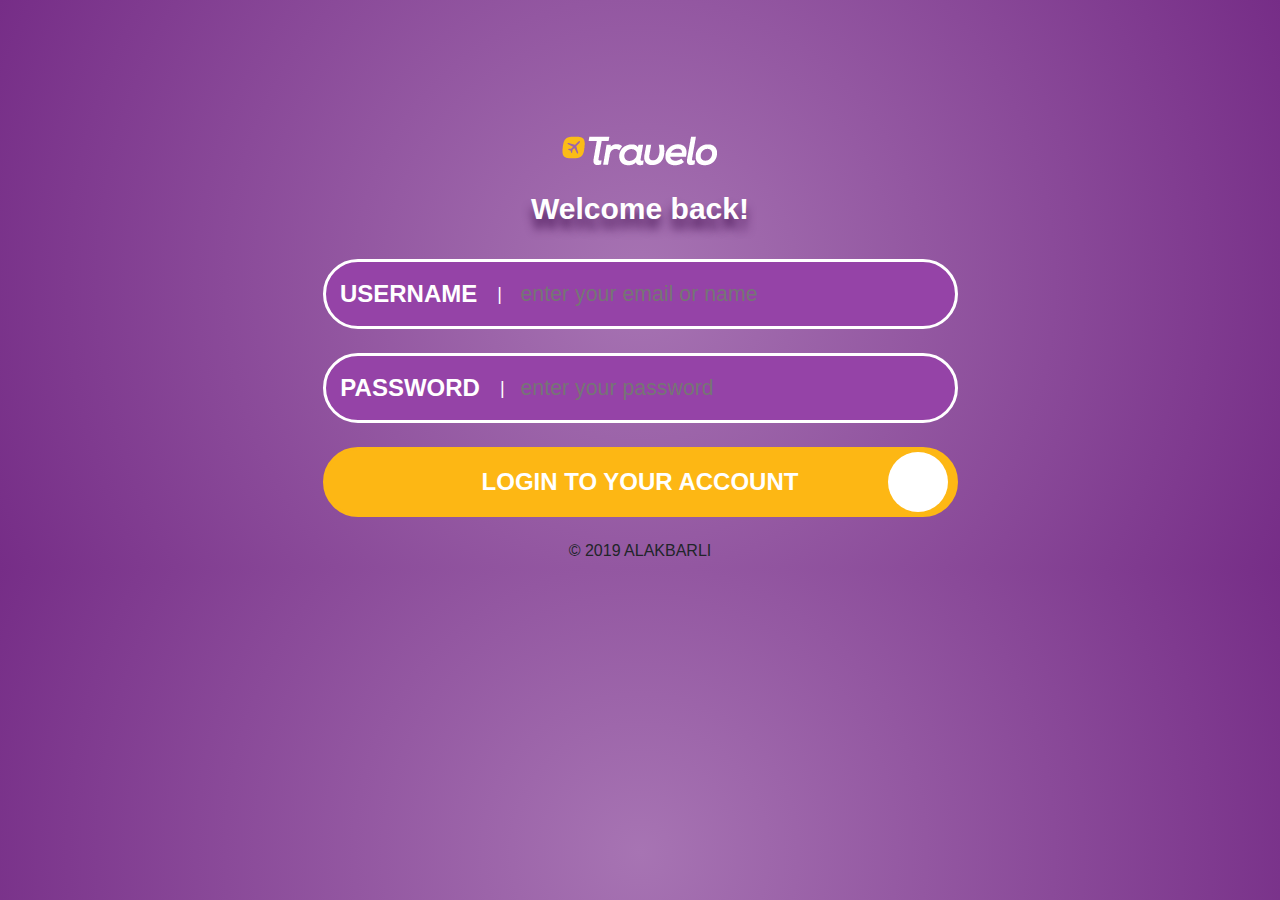
<file: login.html>
<!DOCTYPE html>
<html lang="en">
<head>
    <meta charset="UTF-8">
    <meta name="viewport" content="width=device-width, initial-scale=1.0">
    <meta http-equiv="X-UA-Compatible" content="ie=edge">
    <title>Travelo - Travel, Tour Booking HTML5 Template</title>
    <link rel="shotcut icon" href="img/logoicon.png">
    <link href="http://fonts.googleapis.com/css?family=Lato:300,400,700" rel="stylesheet" type="text/css">
    <link rel="stylesheet" href="https://use.fontawesome.com/releases/v5.8.1/css/all.css" integrity="sha384-50oBUHEmvpQ+1lW4y57PTFmhCaXp0ML5d60M1M7uH2+nqUivzIebhndOJK28anvf" crossorigin="anonymous">
    <link rel="stylesheet" href="https://stackpath.bootstrapcdn.com/bootstrap/4.3.1/css/bootstrap.min.css" integrity="sha384-ggOyR0iXCbMQv3Xipma34MD+dH/1fQ784/j6cY/iJTQUOhcWr7x9JvoRxT2MZw1T" crossorigin="anonymous">
    <link rel="stylesheet" href="css/style.css">
</head>
<body class="login">
    <div class="container">
        <div class="row justify-content-center">
                <div class="main-logo">
                       <a href="index.html"><img title="Go To Home" src="img/logo2.png"></a> 
                </div>
        </div>
        <div class="row mt-4">
            <div class="col-12 text-center">
                    <h1>Welcome back!</h1>
            </div>
            
        </div>
        <div class="row justify-content-center">
             <div class="col-11 col-sm-10 col-lg-7 mt-4">
                 <label for="name">USERNAME <span>|</span></label>
                 <input placeholder="enter your email or name " id="name" type="text">
             </div>
             <div class="col-11 col-sm-10 col-lg-7 mt-4">
                    <label for="password">PASSWORD <span>|</span></label>
                   <input placeholder="enter your password" id="password">
             </div>
             <div class="col-11 col-sm-10 col-lg-7 mt-4">
                 <button class="login-button">LOGIN TO YOUR ACCOUNT
                      <span>
                            <i class="fas fa-check"></i>
                      </span>  

                 </button>
             </div>
             <div class="col-12 text-center mt-4">
                 <h6>
                        © 2019 ALAKBARLI
                 </h6>
             </div>
        </div>
    </div>
 





      <script src="https://ajax.googleapis.com/ajax/libs/jquery/3.4.0/jquery.min.js"></script>
      <script src="js/main.js"></script>
    
</body>
</html>
</file>
<file: css/style.css>
a {
  text-decoration: none;
}
a:hover {
  text-decoration: none;
}

@font-face {
  font-family: asfalto;
  src: url("../css/asfalto.otf");
}
ul {
  margin: 0px;
  padding: 0px;
}

li {
  list-style-type: none;
}

p {
  margin: 0px;
}

@media (min-width: 10px) and (max-width: 768px) {
  .container {
    max-width: 100%;
  }
}
@media (min-width: 768px) and (max-width: 991.98px) {
  .container {
    max-width: 100%;
  }
}
header {
  font-family: "Lato", sans-serif;
}
header .top-nav-fluid {
  background-color: #01B7F2;
  width: 100%;
  color: #01B7F2;
}
header .top-nav-fluid .top-nav {
  width: 100%;
  display: -webkit-box;
  display: -ms-flexbox;
  display: flex;
  -webkit-box-pack: justify;
      -ms-flex-pack: justify;
          justify-content: space-between;
  -webkit-box-align: center;
      -ms-flex-align: center;
          align-items: center;
}
header .top-nav-fluid .top-nav li {
  display: inline-block;
}
header .top-nav-fluid .top-nav li a {
  font-size: 10px;
  color: white;
}
header .top-nav-fluid .top-nav .top-nav-left li {
  margin-right: 1rem;
  padding: 0.4rem 0.1rem;
}
header .top-nav-fluid .top-nav .top-nav-left li i {
  margin: 0rem 0.4rem;
}
header .top-nav-fluid .top-nav .top-nav-left li:last-child {
  position: relative;
}
header .top-nav-fluid .top-nav .top-nav-left li:last-child:hover ul {
  display: block;
}
header .top-nav-fluid .top-nav .top-nav-left li:last-child .top-nav-hover {
  display: none;
  border: 2px solid #01B7F2;
  position: absolute;
  background-color: white;
  top: 100%;
  left: -20%;
  color: #838383;
  z-index: 5;
  font-size: 10px;
  -webkit-transition: 0.3 all ease;
  transition: 0.3 all ease;
}
header .top-nav-fluid .top-nav .top-nav-left li:last-child .top-nav-hover li {
  cursor: pointer;
  padding: 0.3em 8em 0em 0.8em;
  -webkit-transition: 0.3s all ease;
  transition: 0.3s all ease;
}
header .top-nav-fluid .top-nav .top-nav-left li:last-child .top-nav-hover li:hover {
  color: #01B7F2;
  -webkit-transform: scale(1.1);
          transform: scale(1.1);
}
header .top-nav-fluid .top-nav .top-nav-right > ul > li {
  margin-left: 1rem;
  padding: 0.4rem 0.5rem;
}
header .top-nav-fluid .top-nav .top-nav-right > ul > li:first-child {
  background-color: #FDB714;
}
header .top-nav-fluid .top-nav .top-nav-right > ul > li:last-child {
  position: relative;
}
header .top-nav-fluid .top-nav .top-nav-right > ul > li:last-child:hover ul {
  display: block;
}
header .top-nav-fluid .top-nav .top-nav-right > ul > li:last-child .top-nav-hover {
  display: none;
  border: 2px solid #01B7F2;
  background-color: white;
  position: absolute;
  top: 100%;
  left: -20%;
  color: #838383;
  z-index: 5;
  font-size: 10px;
  -webkit-transition: 0.3 all ease;
  transition: 0.3 all ease;
}
header .top-nav-fluid .top-nav .top-nav-right > ul > li:last-child .top-nav-hover li {
  cursor: pointer;
  padding: 0.1em 6em 0em 0.8em;
  -webkit-transition: 0.3s all ease;
  transition: 0.3s all ease;
}
header .top-nav-fluid .top-nav .top-nav-right > ul > li:last-child .top-nav-hover li:hover {
  color: #01B7F2;
  -webkit-transform: scale(1.1);
          transform: scale(1.1);
}
header .top-nav-fluid .top-nav .top-nav-right > ul > li i {
  margin: 0rem 0.4rem;
}
header .main-nav {
  width: 100%;
  position: relative;
  display: -webkit-box;
  display: -ms-flexbox;
  display: flex;
  -webkit-box-pack: justify;
      -ms-flex-pack: justify;
          justify-content: space-between;
  -webkit-box-align: center;
      -ms-flex-align: center;
          align-items: center;
}
header .main-nav .mobile-toggle {
  height: 100%;
  background-color: #01B7F2;
  -webkit-box-pack: center;
      -ms-flex-pack: center;
          justify-content: center;
  -webkit-box-align: center;
      -ms-flex-align: center;
          align-items: center;
  font-size: 20px;
  color: white;
  padding: 0px 20px;
}
header .main-nav .main-nav-menu > li {
  position: relative;
  padding: 1.2rem 1rem;
  display: inline-block;
}
header .main-nav .main-nav-menu > li a {
  -webkit-transition: 0.4s all ease;
  transition: 0.4s all ease;
  color: #838383;
  font-size: 12px;
}
header .main-nav .main-nav-menu > li:hover ul {
  display: block;
}
header .main-nav .main-nav-menu > li:hover a {
  color: #01B7F2;
}
header .main-nav .main-nav-menu > li .blueT {
  color: #01B7F2;
}
header .main-nav .main-nav-menu > li .main-nav-hover {
  display: none;
  position: absolute;
  background-color: #01B7F2;
  top: 100%;
  left: 0%;
  z-index: 2;
}
header .main-nav .main-nav-menu > li .main-nav-hover li {
  white-space: nowrap;
  font-size: 0.7em;
  cursor: pointer;
  padding: 0.9em 6em 0.9em 2em;
  color: rgba(255, 255, 255, 0.726);
  -webkit-transition: 0.3s all ease;
  transition: 0.3s all ease;
  border-bottom: 1px solid #0194c4;
}
header .main-nav .main-nav-menu > li .main-nav-hover li:hover {
  color: white;
  background-color: #0198c9;
}
header .mobile-menu .mainLi {
  width: 100%;
  display: -webkit-box;
  display: -ms-flexbox;
  display: flex;
  -webkit-box-pack: justify;
      -ms-flex-pack: justify;
          justify-content: space-between;
  -webkit-box-align: center;
      -ms-flex-align: center;
          align-items: center;
  background-color: #01B7F2;
  border-bottom: 1px solid #01abe3;
}
header .mobile-menu .mainLi a {
  font-size: 16px;
  width: 90%;
  color: rgba(255, 255, 255, 0.788);
  font-weight: 600;
  display: inline-block;
  line-height: 40px;
}
header .mobile-menu .mainLi a:focus {
  color: white;
}
header .mobile-menu .mainLi .plus-minus {
  width: 10%;
  display: -webkit-box;
  display: -ms-flexbox;
  display: flex;
  -webkit-box-align: center;
      -ms-flex-align: center;
          align-items: center;
  -webkit-box-pack: center;
      -ms-flex-pack: center;
          justify-content: center;
  color: rgba(255, 255, 255, 0.774);
}
header .mobile-menu .mainLi .plus-minus:focus {
  color: white;
}
header .mobile-menu .mobile-nav-click {
  width: 100%;
  background-color: #01B7F2;
  font-size: 14px;
  color: rgba(255, 255, 255, 0.767);
  list-style-type: disc !important;
}
header .mobile-menu .mobile-nav-click li {
  padding: 20px 10px;
  font-size: 14px;
  list-style-type: disc !important;
}
header .mobile-menu .mobile-nav-click li:hover {
  color: white;
}
header .mobile-menu .mobile-nav-bottom {
  width: 100%;
  display: -webkit-box;
  display: -ms-flexbox;
  display: flex;
  -webkit-box-align: center;
      -ms-flex-align: center;
          align-items: center;
  background-color: #01B7F2;
  border-bottom: 1px solid #01abe3;
}
header .mobile-menu .mobile-nav-bottom > ul {
  display: -webkit-box;
  display: -ms-flexbox;
  display: flex;
  -webkit-box-align: center;
      -ms-flex-align: center;
          align-items: center;
}
header .mobile-menu .mobile-nav-bottom > ul > li {
  position: relative;
  padding: 10px 0px;
}
header .mobile-menu .mobile-nav-bottom > ul > li .top-nav-hover {
  position: absolute;
  top: 100%;
  left: 0%;
  font-size: 12px;
  background-color: #01B7F2;
  top: 100%;
  left: 0%;
  z-index: 2;
}
header .mobile-menu .mobile-nav-bottom > ul > li .top-nav-hover li {
  white-space: nowrap;
  font-size: 0.8em;
  cursor: pointer;
  padding: 0.9em 6em 0.9em 2em;
  color: rgba(255, 255, 255, 0.726);
  -webkit-transition: 0.3s all ease;
  transition: 0.3s all ease;
  border-bottom: 1px solid #01afe8;
}
header .mobile-menu .mobile-nav-bottom > ul > li .top-nav-hover li:hover {
  color: white;
  background-color: #0198c9;
}
header .mobile-menu .mobile-nav-bottom > ul > li > a {
  color: rgba(255, 255, 255, 0.767);
  font-size: 12px;
  display: inline-block;
  padding: 0px 20px;
  border-right: 1px solid rgba(255, 255, 255, 0.3);
  border-left: 1px solid rgba(255, 255, 255, 0.3);
}
header .mobile-menu .mobile-nav-bottom > ul > li > a:focus {
  color: white;
}
header .mobile-menu .mobile-nav-bottom > ul > li:first-child a {
  padding-left: 0px;
  border-left: 0px;
}
header .mobile-menu .mobile-nav-bottom > ul > li:last-child a {
  padding-right: 0px;
  border-right: 0px;
}

#slider {
  position: relative;
  max-width: 100vw;
  overflow: hidden;
  width: 100vw;
  height: 80vh;
  overflow: hidden;
}
@media screen and (max-width: 700px) {
  #slider {
    height: 50vh;
  }
}
@media screen and (max-width: 500px) {
  #slider {
    height: 30vh;
  }
}
#slider .arrow {
  cursor: pointer;
  font-size: 4em;
  position: absolute;
  -webkit-transform: translateY(-50%);
          transform: translateY(-50%);
  color: white;
  top: 50%;
  z-index: 5;
}
#slider .left-arrow {
  left: 5%;
}
#slider .right-arrow {
  right: 5%;
}
#slider .slide {
  height: 100%;
  display: -webkit-box;
  display: -ms-flexbox;
  display: flex;
  position: absolute;
  top: 0px;
  left: 0px;
  -webkit-transition: 0.7s all ease-in-out;
  transition: 0.7s all ease-in-out;
}
#slider .slide li {
  position: relative;
  width: 100%;
  height: 100%;
}
#slider .slide .slider-image {
  height: 100%;
  width: 100vw;
  -o-object-fit: cover;
     object-fit: cover;
}
@media screen and (max-width: 700px) {
  #slider .slide .slider-image {
    -o-object-fit: contain;
       object-fit: contain;
  }
}
#slider .slide .slider-content-1 {
  position: absolute;
  text-align: center;
  top: 60%;
  font-weight: 400;
  left: 30%;
  color: white;
}
#slider .slide .slider-content-1 span {
  font-size: 20px;
}
#slider .slide .slider-content-1 p {
  font-size: 25px;
}
#slider .slide .slider-content-1 .slider-button a {
  -webkit-transition: 0.3s all ease;
  transition: 0.3s all ease;
  margin: 10px 10px;
  padding: 5px 10px;
  color: white;
  display: inline-block;
  font-size: 14px;
  border: 1px solid white;
}
#slider .slide .slider-content-1 .slider-button a:hover {
  color: #01B7F2;
  background-color: white;
}

#fly-time {
  background-color: white;
}
#fly-time .search-tabs .activeLi {
  background: white;
  color: #01B7F2;
}
#fly-time .search-tabs .activeLi:hover {
  background: white;
  color: #01B7F2;
}
#fly-time .search-tabs li {
  font-size: 12px;
  font-weight: 500;
  color: #838383;
  cursor: pointer;
  display: inline-block;
  padding: 10px 15px;
  -webkit-transform: translateY(-100%);
          transform: translateY(-100%);
  background-color: rgba(255, 255, 255, 0.658);
  -webkit-transition: 0.3s all ease;
  transition: 0.3s all ease;
}
#fly-time .search-tabs li:hover {
  background-color: rgba(255, 255, 255, 0.758);
  color: #6a6a6a;
}
#fly-time .search-tabs-mobil {
  display: -webkit-box;
  display: -ms-flexbox;
  display: flex;
  width: 100%;
  -webkit-box-pack: justify;
      -ms-flex-pack: justify;
          justify-content: space-between;
  -webkit-box-align: center;
      -ms-flex-align: center;
          align-items: center;
  background-color: white;
  -webkit-transform: translateY(-100%);
          transform: translateY(-100%);
}
#fly-time .search-tabs-mobil i {
  display: inline-block;
  padding: 4px 10px;
  background-color: #01B7F2;
  color: white;
}
#fly-time .search-tabs-mobil > ul li {
  color: #01B7F2;
  font-size: 13px;
}
#fly-time .search-tabs-content .active {
  display: block;
}
#fly-time .search-tabs-content .select-after {
  position: relative;
}
#fly-time .search-tabs-content p {
  font-size: 16px;
  color: #2d3e52;
}
#fly-time .search-tabs-content label {
  font-size: 11px;
  color: #838383;
  display: block;
  margin-top: 10px;
}
#fly-time .search-tabs-content .input-div {
  display: inline-block;
  position: relative;
  width: 100%;
  margin: 0px;
  padding: 0px;
}
#fly-time .search-tabs-content .input-div i {
  display: -webkit-box;
  display: -ms-flexbox;
  display: flex;
  -webkit-box-pack: center;
      -ms-flex-pack: center;
          justify-content: center;
  -webkit-box-align: center;
      -ms-flex-align: center;
          align-items: center;
  position: absolute;
  right: 0px;
  top: 0px;
  height: 100%;
  padding: 0px 10px;
  color: white;
  background-color: #FDB714;
  cursor: pointer;
}
#fly-time .search-tabs-content input, #fly-time .search-tabs-content select {
  background-color: #F5F5F5;
  color: #838383;
  height: 33px;
  border: 0px;
  padding: 0px 15px;
  width: 100%;
  font-size: 12px;
}
#fly-time .search-tabs-content input option, #fly-time .search-tabs-content select option {
  color: #838383;
}
#fly-time .search-tabs-content .submit-search {
  cursor: pointer;
  position: relative;
  color: white;
  font-size: 11px;
  width: 100%;
  height: 35px;
}
#fly-time .search-tabs-content .submit-search span, #fly-time .search-tabs-content .submit-search i {
  display: -webkit-box;
  display: -ms-flexbox;
  display: flex;
  -webkit-box-align: center;
      -ms-flex-align: center;
          align-items: center;
  -webkit-box-pack: center;
      -ms-flex-pack: center;
          justify-content: center;
  height: 100%;
  -webkit-transition: 0.4s all ease;
  transition: 0.4s all ease;
}
#fly-time .search-tabs-content .submit-search span {
  background-color: #98CE44;
  width: 70%;
}
#fly-time .search-tabs-content .submit-search i {
  width: 30%;
  position: absolute;
  top: 0px;
  right: 0px;
  background-color: #7DB921;
}
#fly-time .search-tabs-content .submit-search:hover span {
  background-color: #7DB921;
}
#fly-time .search-tabs-content .submit-search:hover i {
  background-color: #98CE44;
}

#popular-destinations h5 {
  font-size: 20px;
  font-weight: 400;
  color: #2d3e52;
}
#popular-destinations .destination-items {
  width: 100%;
}
#popular-destinations .destination-items .destination-image {
  position: relative;
  width: 100%;
  height: 23vh;
  overflow: hidden;
}
#popular-destinations .destination-items .destination-image img {
  position: absolute;
  width: 100%;
  height: 100%;
  -o-object-fit: cover;
     object-fit: cover;
  -webkit-transform: scale(1);
          transform: scale(1);
  -webkit-transition: 0.6s all ease;
  transition: 0.6s all ease;
}
#popular-destinations .destination-items .destination-image .overlay {
  background-color: rgba(1, 182, 242, 0.616);
  cursor: pointer;
  width: 100%;
  height: 100%;
  position: absolute;
  top: 0px;
  left: 0px;
  -webkit-transform: scale(0.5) rotateY(180deg);
          transform: scale(0.5) rotateY(180deg);
  color: white;
  font-size: 40px;
  opacity: 0;
  -webkit-transition: 0.6s all ease;
  transition: 0.6s all ease;
}
#popular-destinations .destination-items .destination-image:hover img {
  -webkit-transform: scale(1.2);
          transform: scale(1.2);
}
#popular-destinations .destination-items .destination-image:hover .overlay {
  opacity: 1;
  -webkit-transform: scale(1) rotateY(0deg);
          transform: scale(1) rotateY(0deg);
}
#popular-destinations .destination-items .destination-text .destination-content a {
  font-size: 16px;
  color: #2d3e52;
  -webkit-transition: 0.3 all ease;
  transition: 0.3 all ease;
  display: block;
  line-height: 12px;
}
#popular-destinations .destination-items .destination-text .destination-content span {
  color: #838383;
  font-size: 10px;
}
#popular-destinations .destination-items .destination-text .destination-price span {
  color: #838383;
  font-size: 10px;
}
#popular-destinations .destination-items .destination-text .destination-price h4 {
  font-weight: 400;
  color: #98CE44;
  font-size: 20px;
}
#popular-destinations .destination-items .destination-text:hover .destination-content a {
  color: #01B7F2;
}

#honeymoon {
  position: relative;
  background-image: url("../img/global-map.jpg");
  background-attachment: fixed;
  background-position: center;
}
#honeymoon .couple-img {
  overflow: hidden;
  height: 80vh;
  width: 100%;
}
#honeymoon .couple-img img {
  height: 94%;
  max-height: 100%;
  min-height: 96%;
  max-width: 100%;
  margin-top: 4%;
  -o-object-fit: cover;
     object-fit: cover;
}
#honeymoon .honeymoon-headig p {
  font-size: 24px;
  color: white;
}
#honeymoon .honeymoon-headig span {
  color: #7c9abd;
  font-size: 13px;
}
#honeymoon .honeymoon-content .honeymoon-img {
  overflow: hidden;
  position: relative;
  height: 22vh;
  width: 100%;
}
#honeymoon .honeymoon-content .honeymoon-img img {
  position: absolute;
  height: 100%;
  width: 100%;
  -o-object-fit: cover;
     object-fit: cover;
  -webkit-transform: scale(1);
          transform: scale(1);
  -webkit-transition: 0.6s all ease;
  transition: 0.6s all ease;
}
#honeymoon .honeymoon-content .honeymoon-img .overlay {
  position: absolute;
  cursor: pointer;
  top: 0px;
  left: 0px;
  width: 100%;
  height: 100%;
  background-color: rgba(253, 183, 20, 0.616);
  -webkit-transform: scale(0.5) rotateY(180deg);
          transform: scale(0.5) rotateY(180deg);
  color: white;
  font-size: 40px;
  opacity: 0;
  -webkit-transition: 0.6s all ease;
  transition: 0.6s all ease;
}
#honeymoon .honeymoon-content .honeymoon-img:hover img {
  -webkit-transform: scale(1.2);
          transform: scale(1.2);
}
#honeymoon .honeymoon-content .honeymoon-img:hover .overlay {
  opacity: 1;
  -webkit-transform: scale(1) rotateY(0deg);
          transform: scale(1) rotateY(0deg);
}
#honeymoon .honeymoon-content .honeymoon-text {
  display: -webkit-box;
  display: -ms-flexbox;
  display: flex;
  -webkit-box-orient: vertical;
  -webkit-box-direction: normal;
      -ms-flex-direction: column;
          flex-direction: column;
  -webkit-box-pack: center;
      -ms-flex-pack: center;
          justify-content: center;
  -webkit-box-align: center;
      -ms-flex-align: center;
          align-items: center;
  width: 100%;
  text-align: center;
  background-color: white;
  padding: 15px;
}
#honeymoon .honeymoon-content .honeymoon-text p {
  color: #2d3e52;
  font-size: 16px;
}
#honeymoon .honeymoon-content .honeymoon-text span {
  color: #838383;
  font-size: 10px;
}
#honeymoon .honeymoon-content .honeymoon-text a {
  display: inline-block;
  padding: 3px 5px;
  margin-top: 10px;
  color: white;
  background-color: lightgrey;
  font-size: 10px;
  -webkit-transition: all 0.3s ease;
  transition: all 0.3s ease;
}
#honeymoon .honeymoon-content .honeymoon-text a:hover {
  background-color: #98CE44;
}

#offers .heading {
  text-align: center;
}
#offers .heading h4 {
  font-size: 24px;
  font-weight: 400;
  color: #2d3e52;
}
#offers .heading p {
  font-size: 13px;
  color: #838383;
}
#offers .offers-content img {
  -o-object-fit: cover;
     object-fit: cover;
  width: 100%;
}
#offers .offers-content .offers-text {
  height: 100%;
  background-color: white;
  padding: 15px;
  display: -webkit-box;
  display: -ms-flexbox;
  display: flex;
  -webkit-box-orient: vertical;
  -webkit-box-direction: normal;
      -ms-flex-direction: column;
          flex-direction: column;
  -ms-flex-pack: distribute;
      justify-content: space-around;
  -webkit-box-align: start;
      -ms-flex-align: start;
          align-items: flex-start;
}
#offers .offers-content p {
  font-size: 16px;
  color: #2d3e52;
}
#offers .offers-content span {
  font-size: 13px;
  color: #838383;
}
#offers .offers-content a {
  display: inline-block;
  padding: 3px 12px;
  color: white;
  background-color: lightgray;
  font-size: 10px;
  -webkit-transition: all 0.3s ease;
  transition: all 0.3s ease;
}
#offers .offers-content a:hover {
  background-color: #98CE44;
}

#about {
  background-image: url("../img/global-map.jpg");
  background-attachment: fixed;
  background-position: center;
}
#about .about-content .about-image {
  position: relative;
  cursor: pointer;
  width: 100%;
  height: 72px;
  overflow: hidden;
}
#about .about-content .about-image img {
  margin-top: -10%;
  width: 100%;
  -o-object-fit: cover;
     object-fit: cover;
  -webkit-transform: scale(1);
          transform: scale(1);
  -webkit-transition: 0.3s all ease;
  transition: 0.3s all ease;
}
#about .about-content .about-image .overlay {
  position: absolute;
  top: 0px;
  left: 0px;
  width: 100%;
  height: 100%;
  opacity: 1;
  -webkit-transition: 0.3s all ease;
  transition: 0.3s all ease;
  background-color: rgba(253, 183, 20, 0.616);
}
#about .about-content .about-image:hover img {
  -webkit-transform: scale(1.2);
          transform: scale(1.2);
}
#about .about-content .about-image:hover .overlay {
  opacity: 0;
}
#about .about-content .about-text {
  padding: 20px 15px;
  background-color: white;
}
#about .about-content .about-text a {
  color: #2d3e52;
  font-size: 17px;
  display: block;
  margin-bottom: 20px;
  -webkit-transition: 0.3s all ease;
  transition: 0.3s all ease;
}
#about .about-content .about-text a:hover {
  color: #01B7F2;
}
#about .about-content .about-text p {
  font-size: 14px;
  color: #838383;
}

footer .footer-top h4 {
  font-size: 20px;
  font-weight: 400;
  color: #2d3e52;
  margin-bottom: 25px;
}
footer .footer-top .discover li {
  display: -webkit-box;
  display: -ms-flexbox;
  display: flex;
  -webkit-box-align: center;
      -ms-flex-align: center;
          align-items: center;
  position: relative;
  margin: 8px 0px;
}
footer .footer-top .discover li a {
  -webkit-transition: all 0.3s ease;
  transition: all 0.3s ease;
  color: #838383;
  font-size: 13px;
  margin-left: 22px;
  font-weight: 400;
}
footer .footer-top .discover li i {
  -webkit-transition: all 0.3s ease;
  transition: all 0.3s ease;
  position: absolute;
  left: 17px;
  color: #838383;
}
footer .footer-top .discover li:hover a, footer .footer-top .discover li:hover i {
  color: #01B7F2;
}
footer .footer-top .discover li:hover i {
  left: 20px;
}
footer .footer-top .travel-news img {
  width: 100%;
  height: 63px;
  -o-object-fit: cover;
     object-fit: cover;
}
footer .footer-top .travel-news a {
  font-size: 14px;
  color: #01B7F2;
  font-weight: 400;
  -webkit-transition: all 0.3s ease;
  transition: all 0.3s ease;
}
footer .footer-top .travel-news a:hover {
  color: rgba(1, 182, 242, 0.616);
}
footer .footer-top .travel-news p {
  font-size: 13px;
  color: #838383;
}
footer .footer-top .travel-news span {
  font-size: 11px;
  color: #9e9e9e;
}
footer .footer-top .mailing-list p {
  font-size: 13px;
  color: #838383;
  margin-bottom: 20px;
}
footer .footer-top .mailing-list .mailing-sending {
  width: 100%;
  height: 35px;
  display: -webkit-box;
  display: -ms-flexbox;
  display: flex;
  -ms-flex-wrap: nowrap;
      flex-wrap: nowrap;
  margin-bottom: 20px;
}
footer .footer-top .mailing-list .mailing-sending input {
  background: #F5F5F5;
  color: #838383;
  font-size: 12px;
  width: 88%;
  height: 100%;
  border: none;
  text-indent: 15px;
}
footer .footer-top .mailing-list .mailing-sending i {
  background-color: #7DB921;
  display: -webkit-box;
  display: -ms-flexbox;
  display: flex;
  color: white;
  font-size: 14px;
  -webkit-box-pack: center;
      -ms-flex-pack: center;
          justify-content: center;
  -webkit-box-align: center;
      -ms-flex-align: center;
          align-items: center;
  cursor: pointer;
  width: 12%;
  height: 100%;
}
footer .footer-top .mailing-list .mailing-sending i:hover {
  background-color: #98CE44;
}
footer .footer-top .mailing-list span {
  font-size: 12px;
  color: gray;
}
footer .footer-top .about-travelo p {
  font-size: 13px;
  color: #838383;
  margin-bottom: 20px;
}
footer .footer-top .about-travelo h3 {
  font-size: 20px;
  font-weight: 400;
  color: #2d3e52;
}
footer .footer-top .about-travelo h3 i {
  color: #01B7F2;
  font-size: 20px;
  -webkit-transform: rotateX(180deg) rotate(20deg);
          transform: rotateX(180deg) rotate(20deg);
}
footer .footer-top .about-travelo .blue {
  color: #01B7F2;
}
footer .footer-bottom {
  background-color: #F5F5F5;
  width: 100%;
}
footer .footer-bottom .logo img {
  -o-object-fit: cover;
     object-fit: cover;
}

.ul-icon-left {
  display: -webkit-box;
  display: -ms-flexbox;
  display: flex;
  margin-top: 10px;
}
.ul-icon-left li a {
  margin: 10px 5px 10px 0px;
  background-color: #9e9e9e;
  width: 35px;
  height: 35px;
  display: inline-block;
  border-radius: 3px;
  position: relative;
}
.ul-icon-left li a i {
  -webkit-transform: translate(-50%, -50%);
          transform: translate(-50%, -50%);
  position: absolute;
  top: 50%;
  left: 50%;
  color: white;
  font-size: 13px;
  -webkit-transition: 0.3s all ease;
  transition: 0.3s all ease;
}
.ul-icon-left li a:hover {
  background-color: #01B7F2;
}

.toTopButton {
  border: 1px solid #01B7F2;
  width: 35px;
  height: 35px;
  display: inline-block;
  border-radius: 100%;
  position: relative;
  cursor: pointer;
}
.toTopButton i {
  -webkit-transform: translate(-50%, -50%);
          transform: translate(-50%, -50%);
  position: absolute;
  top: 50%;
  left: 50%;
  color: #2d3e52;
  font-size: 13px;
  -webkit-transition: 0.3s all ease;
  transition: 0.3s all ease;
}

.index-hotel {
  background-color: #F5F5F5;
}
.index-hotel footer {
  background-color: white;
}

#recommended-hotels {
  background-color: #F5F5F5;
}
#recommended-hotels .select-green {
  display: inline-block;
  padding: 3px 5px;
  margin-top: 10px;
  color: white;
  background-color: lightgrey;
  font-size: 10px;
  -webkit-transition: all 0.3s ease;
  transition: all 0.3s ease;
}
#recommended-hotels .select-green:hover {
  background-color: #98CE44;
}
#recommended-hotels .recommended-arrow i {
  display: inline-block;
  padding: 4px 10px;
  margin-left: 15px;
  background-color: #01B7F2;
  color: white;
  cursor: pointer;
}
#recommended-hotels h5 {
  font-size: 20px;
  font-weight: 400;
  color: #2d3e52;
}
#recommended-hotels .destination-items {
  width: 100%;
  height: 150px;
}
#recommended-hotels .destination-items .destination-image {
  position: relative;
  width: 100%;
  height: 100%;
  overflow: hidden;
}
#recommended-hotels .destination-items .destination-image img {
  position: absolute;
  width: 100%;
  height: 100%;
  -o-object-fit: cover;
     object-fit: cover;
  -webkit-transform: scale(1);
          transform: scale(1);
  -webkit-transition: 0.6s all ease;
  transition: 0.6s all ease;
}
#recommended-hotels .destination-items .destination-image .overlay {
  background-color: rgba(1, 182, 242, 0.616);
  cursor: pointer;
  width: 100%;
  height: 100%;
  position: absolute;
  top: 0px;
  left: 0px;
  -webkit-transform: scale(0.5) rotateY(180deg);
          transform: scale(0.5) rotateY(180deg);
  color: white;
  font-size: 40px;
  opacity: 0;
  -webkit-transition: 0.6s all ease;
  transition: 0.6s all ease;
}
#recommended-hotels .destination-items .destination-image:hover img {
  -webkit-transform: scale(1.2);
          transform: scale(1.2);
}
#recommended-hotels .destination-items .destination-image:hover .overlay {
  opacity: 1;
  -webkit-transform: scale(1) rotateY(0deg);
          transform: scale(1) rotateY(0deg);
}
#recommended-hotels .destination-items .destination-text {
  background-color: white;
}
#recommended-hotels .destination-items .destination-text .destination-content h4 {
  font-size: 16px;
  color: #2d3e52;
  margin-bottom: 0px;
  margin-top: 8px;
  line-height: 10px;
}
#recommended-hotels .destination-items .destination-text .destination-content p {
  line-height: 10px;
  font-size: 14px;
  color: #98CE44;
  display: inline-block;
}
#recommended-hotels .destination-items .destination-text .destination-content span {
  font-size: 10px;
  color: #838383;
}
#recommended-hotels .window {
  height: 250px;
  position: relative;
  overflow: hidden;
}
#recommended-hotels .window .hotel-slider {
  position: absolute;
  top: 0px;
  left: 0px;
  -webkit-transition: all 0.3s ease;
  transition: all 0.3s ease;
}

#hotel-detail {
  background-color: #F5F5F5;
}
#hotel-detail h3 {
  font-size: 20px;
  color: #2d3e52;
}
#hotel-detail .hot-hotel-detal {
  background-color: white;
  padding: 15px;
  width: 100%;
  height: 100%;
}
#hotel-detail .hot-hotel-detal .details-heading {
  display: -webkit-box;
  display: -ms-flexbox;
  display: flex;
  -ms-flex-line-pack: center;
      align-content: center;
  -ms-flex-pack: distribute;
      justify-content: space-around;
  border-bottom: 1px solid #F5F5F5;
}
#hotel-detail .hot-hotel-detal .details-heading .active {
  color: white;
  background-color: #01B7F2;
}
#hotel-detail .hot-hotel-detal .details-heading .active i {
  display: block;
}
@media (min-width: 0px) and (max-width: 992px) {
  #hotel-detail .hot-hotel-detal .details-heading li {
    margin: 0px;
    width: 100%;
  }
}
@media (min-width: 991px) {
  #hotel-detail .hot-hotel-detal .details-heading li {
    margin: 0px 10px 10px 10px;
  }
  #hotel-detail .hot-hotel-detal .details-heading li:hover {
    color: white;
    background-color: #01B7F2;
  }
  #hotel-detail .hot-hotel-detal .details-heading li:hover i {
    display: block;
  }
}
#hotel-detail .hot-hotel-detal .details-heading li {
  position: relative;
  font-size: 11px;
  font-weight: 600;
  color: #838383;
  background-color: #F5F5F5;
  padding: 10px 15px;
  cursor: pointer;
}
#hotel-detail .hot-hotel-detal .details-heading li i {
  position: absolute;
  top: 100%;
  left: 50%;
  -webkit-transform: translate(-50%, -43%);
          transform: translate(-50%, -43%);
  color: #01B7F2;
  font-size: 30px;
  display: none;
}
#hotel-detail .hot-hotel-detal .hotel-content {
  display: -webkit-box;
  display: -ms-flexbox;
  display: flex;
  padding: 20px;
  -ms-flex-wrap: nowrap;
      flex-wrap: nowrap;
}
#hotel-detail .hot-hotel-detal .hotel-content .content-img {
  position: relative;
  width: 100%;
}
#hotel-detail .hot-hotel-detal .hotel-content .content-img img {
  width: 100%;
  -o-object-fit: cover;
     object-fit: cover;
}
#hotel-detail .hot-hotel-detal .hotel-content .content-img .price-save {
  position: absolute;
  top: 0px;
  left: 0px;
  color: white;
  background-color: #E01A33;
  border-radius: 100%;
  padding: 7px;
  -webkit-transform: translate(-30%, -30%);
          transform: translate(-30%, -30%);
}
#hotel-detail .hot-hotel-detal .hotel-content .content-img .price-save span {
  display: block;
  line-height: 10px;
  font-size: 10px;
  line-height: 11px;
}
#hotel-detail .hot-hotel-detal .hotel-content .content-text h5 {
  font-weight: 400;
  font-size: 14px;
  color: #2d3e52;
  margin: 0px;
  line-height: 6px;
}
#hotel-detail .hot-hotel-detal .hotel-content .content-text span {
  font-size: 10px;
  color: #838383;
  line-height: 3px;
}
#hotel-detail .hot-hotel-detal .hotel-content .content-text p {
  font-size: 13px;
  color: #838383;
}
#hotel-detail .hot-hotel-detal .hotel-content .content-price {
  text-align: right;
  display: -webkit-box;
  display: -ms-flexbox;
  display: flex;
  -webkit-box-orient: vertical;
  -webkit-box-direction: normal;
      -ms-flex-direction: column;
          flex-direction: column;
}
#hotel-detail .hot-hotel-detal .hotel-content .content-price span {
  font-size: 10px;
  color: #838383;
}
#hotel-detail .hot-hotel-detal .hotel-content .content-price h4 {
  font-size: 20px;
  color: #98CE44;
  margin: 0;
}
#hotel-detail .hot-hotel-detal .hotel-content .content-price a {
  display: inline-block;
  padding: 3px 4px;
  margin-top: 10px;
  color: white;
  background-color: #98CE44;
  font-size: 10px;
  text-align: center;
}
#hotel-detail .travelers-say {
  width: 100%;
  background-color: white;
  padding: 20px;
}
#hotel-detail .travelers-say .say-window {
  height: 100%;
  width: 100%;
  overflow: hidden;
  position: relative;
}
#hotel-detail .travelers-say .say-window .carus {
  width: 300%;
  display: -webkit-box;
  display: -ms-flexbox;
  display: flex;
  -webkit-box-orient: horizontal;
  -webkit-box-direction: normal;
      -ms-flex-direction: row;
          flex-direction: row;
  -ms-flex-wrap: nowrap;
      flex-wrap: nowrap;
  position: absolute;
  left: 0%;
  top: 0%;
  -webkit-transition: all 0.6s ease;
  transition: all 0.6s ease;
}
#hotel-detail .travelers-say .say-window .carus .say-content {
  width: 100%;
}
#hotel-detail .travelers-say .say-window .carus .say-content p {
  color: #01B7F2;
  font-style: italic;
  font-size: 16px;
}
#hotel-detail .travelers-say .say-window .carus .say-content .travelers img {
  width: 80px;
  height: 80px;
  border-radius: 100%;
}
#hotel-detail .travelers-say .say-window .carus .say-content .travelers h5 {
  margin-left: 15px;
  font-size: 14px;
  color: #2d3e52;
}
#hotel-detail .travelers-say .say-window .carus .say-content .travelers h5 small {
  font-size: 10px;
  color: #777777;
}
#hotel-detail .travelers-say .left-circle span {
  cursor: pointer;
  padding: 6px;
  border-radius: 100%;
  background-color: white;
  border: 1px solid lightgray;
  display: inline-block;
}
#hotel-detail .travelers-say .left-circle .active {
  background-color: #FDB714;
  border: 1px solid #FDB714;
}

.choiseOfHotels .hotel-slider {
  position: absolute;
  left: 0px;
  -webkit-transition: 0.9s all ease;
  transition: 0.9s all ease;
}
.choiseOfHotels .window-hotel {
  min-height: 373px;
  position: relative;
  overflow: hidden;
}
.choiseOfHotels .window-hotel .hotel-rate {
  background-color: white;
}
.choiseOfHotels .window-hotel .hotel-rate p {
  font-size: 10px;
  color: #9e9e9e;
}
.choiseOfHotels .window-hotel .hotel-rate > div > ul > li i {
  font-size: 12px;
  color: #FDB714;
}
.choiseOfHotels .window-hotel .hotel-rate > div > ul > li:last-child i {
  color: #F5F5F5;
}
.choiseOfHotels .window-hotel .hotel-about {
  background-color: white;
}
.choiseOfHotels .window-hotel .hotel-about p {
  font-size: 13px;
  color: #838383;
}
.choiseOfHotels .window-hotel .hotel-select {
  background-color: white;
  padding-bottom: 20px;
}
.choiseOfHotels .window-hotel .hotel-select a {
  margin-top: 20px;
  padding: 5px 0px;
  color: white;
  width: 47%;
  font-weight: 700;
  font-size: 11px;
  display: inline-block;
  text-align: center;
  -webkit-transition: all 0.3s ease;
  transition: all 0.3s ease;
}
.choiseOfHotels .window-hotel .hotel-select a:first-child {
  background-color: #9e9e9e;
}
.choiseOfHotels .window-hotel .hotel-select a:first-child:hover {
  background-color: #98CE44;
}
.choiseOfHotels .window-hotel .hotel-select a:last-child {
  background-color: #FDB714;
}
.choiseOfHotels .window-hotel .hotel-select a:last-child:hover {
  background-color: #c99213;
}
.choiseOfHotels .destination-items {
  background-color: white;
  height: 700px;
}
.choiseOfHotels .destination-text {
  background-color: white;
}
.choiseOfHotels .destination-text .destination-content a {
  font-size: 16px;
  color: #2d3e52;
  -webkit-transition: 0.3 all ease;
  transition: 0.3 all ease;
  display: block;
  line-height: 12px;
}
.choiseOfHotels .destination-text .destination-content span {
  color: #838383;
  font-size: 10px;
}
.choiseOfHotels .destination-text .destination-price span {
  color: #838383;
  font-size: 10px;
}
.choiseOfHotels .destination-text .destination-price h4 {
  font-weight: 400;
  color: #98CE44;
  font-size: 20px;
}
.choiseOfHotels .destination-text:hover .destination-content a {
  color: #01B7F2;
}

#search-hotels {
  position: relative;
  background-image: url("../img/global-map.jpg");
  background-attachment: fixed;
  background-position: center;
}
#search-hotels h2 {
  font-size: 31px;
  font-weight: 700;
  color: white;
}
#search-hotels p {
  font-size: 24px;
  color: white;
}
@media (min-width: 0px) and (max-width: 568px) {
  #search-hotels .promo img {
    height: 200px;
    margin: 0 auto;
  }
}
@media (min-width: 567px) and (max-width: 992px) {
  #search-hotels .promo img {
    height: 200px;
    margin: 0 auto;
  }
}
@media (min-width: 991px) {
  #search-hotels .promo img {
    -webkit-transform: translateX(-20%);
            transform: translateX(-20%);
    height: 245px;
    width: 127%;
  }
}
#search-hotels .promo img {
  -o-object-fit: cover;
     object-fit: cover;
}
#search-hotels input, #search-hotels a {
  text-indent: 15px;
  height: 50px;
  border: 0px;
  width: 100%;
}
#search-hotels input {
  color: #838383;
}
#search-hotels a {
  display: -webkit-box;
  display: -ms-flexbox;
  display: flex;
  -webkit-box-pack: center;
      -ms-flex-pack: center;
          justify-content: center;
  -webkit-box-align: center;
      -ms-flex-align: center;
          align-items: center;
  color: white;
  font-size: 14px;
  font-weight: 700;
  background-color: #98CE44;
}
#search-hotels a:hover {
  background-color: #7DB921;
}

.index-error {
  min-height: 100vh;
  background-color: #1a232f;
  background-image: radial-gradient(circle, #273648, #0d1218);
}
.index-error header {
  font-family: "Lato", sans-serif;
}
.index-error header .main-nav {
  width: 100%;
  position: relative;
  display: -webkit-box;
  display: -ms-flexbox;
  display: flex;
  -webkit-box-pack: justify;
      -ms-flex-pack: justify;
          justify-content: space-between;
  -webkit-box-align: center;
      -ms-flex-align: center;
          align-items: center;
}
.index-error header .main-nav .mobile-toggle {
  height: 100%;
  background-color: #01B7F2;
  -webkit-box-pack: center;
      -ms-flex-pack: center;
          justify-content: center;
  -webkit-box-align: center;
      -ms-flex-align: center;
          align-items: center;
  font-size: 20px;
  color: white;
  padding: 0px 20px;
}
.index-error header .mobile-menu .mainLi {
  width: 100%;
  display: -webkit-box;
  display: -ms-flexbox;
  display: flex;
  -webkit-box-pack: justify;
      -ms-flex-pack: justify;
          justify-content: space-between;
  -webkit-box-align: center;
      -ms-flex-align: center;
          align-items: center;
  background-color: #01B7F2;
  border-bottom: 1px solid #01abe3;
}
.index-error header .mobile-menu .mainLi a {
  font-size: 16px;
  width: 90%;
  color: rgba(255, 255, 255, 0.788);
  font-weight: 600;
  display: inline-block;
  line-height: 40px;
}
.index-error header .mobile-menu .mainLi a:focus {
  color: white;
}
.index-error header .mobile-menu .mainLi .plus-minus {
  width: 10%;
  display: -webkit-box;
  display: -ms-flexbox;
  display: flex;
  -webkit-box-align: center;
      -ms-flex-align: center;
          align-items: center;
  -webkit-box-pack: center;
      -ms-flex-pack: center;
          justify-content: center;
  color: rgba(255, 255, 255, 0.774);
}
.index-error header .mobile-menu .mainLi .plus-minus:focus {
  color: white;
}
.index-error header .mobile-menu .mobile-nav-click {
  width: 100%;
  background-color: #01B7F2;
  font-size: 14px;
  color: rgba(255, 255, 255, 0.767);
  list-style-type: disc !important;
}
.index-error header .mobile-menu .mobile-nav-click li {
  padding: 20px 10px;
  font-size: 14px;
  list-style-type: disc !important;
}
.index-error header .mobile-menu .mobile-nav-click li:hover {
  color: white;
}
.index-error header .mobile-menu .mobile-nav-bottom {
  width: 100%;
  display: -webkit-box;
  display: -ms-flexbox;
  display: flex;
  -webkit-box-align: center;
      -ms-flex-align: center;
          align-items: center;
  background-color: #01B7F2;
  border-bottom: 1px solid #01abe3;
}
.index-error header .mobile-menu .mobile-nav-bottom > ul {
  display: -webkit-box;
  display: -ms-flexbox;
  display: flex;
  -webkit-box-align: center;
      -ms-flex-align: center;
          align-items: center;
}
.index-error header .mobile-menu .mobile-nav-bottom > ul > li {
  position: relative;
  padding: 10px 0px;
}
.index-error header .mobile-menu .mobile-nav-bottom > ul > li .top-nav-hover {
  position: absolute;
  top: 100%;
  left: 0%;
  font-size: 12px;
  background-color: #01B7F2;
  top: 100%;
  left: 0%;
  z-index: 2;
}
.index-error header .mobile-menu .mobile-nav-bottom > ul > li .top-nav-hover li {
  white-space: nowrap;
  font-size: 0.8em;
  cursor: pointer;
  padding: 0.9em 6em 0.9em 2em;
  color: rgba(255, 255, 255, 0.726);
  -webkit-transition: 0.3s all ease;
  transition: 0.3s all ease;
  border-bottom: 1px solid #01afe8;
}
.index-error header .mobile-menu .mobile-nav-bottom > ul > li .top-nav-hover li:hover {
  color: white;
  background-color: #0198c9;
}
.index-error header .mobile-menu .mobile-nav-bottom > ul > li > a {
  color: rgba(255, 255, 255, 0.767);
  font-size: 12px;
  display: inline-block;
  padding: 0px 20px;
  border-right: 1px solid rgba(255, 255, 255, 0.3);
  border-left: 1px solid rgba(255, 255, 255, 0.3);
}
.index-error header .mobile-menu .mobile-nav-bottom > ul > li > a:focus {
  color: white;
}
.index-error header .mobile-menu .mobile-nav-bottom > ul > li:first-child a {
  padding-left: 0px;
  border-left: 0px;
}
.index-error header .mobile-menu .mobile-nav-bottom > ul > li:last-child a {
  padding-right: 0px;
  border-right: 0px;
}
.index-error section {
  text-align: center;
}
.index-error section .main-logo {
  margin-top: 15vh;
}
@media (min-width: 0px) and (max-width: 768.1px) {
  .index-error section p {
    font-weight: 300;
    font-size: 36px;
    color: #FDB714;
  }
  .index-error section p span {
    font-style: italic;
    font-weight: 300;
  }
  .index-error section h1 {
    font-size: 180px;
    color: #01B7F2;
    font-weight: 100;
  }
}
@media (min-width: 768px) {
  .index-error section p {
    font-weight: 300;
    font-size: 50px;
    color: #FDB714;
  }
  .index-error section p span {
    font-style: italic;
    font-weight: 300;
  }
  .index-error section h1 {
    font-size: 300px;
    color: #01B7F2;
    font-weight: 100;
  }
}
.index-error footer .asfalto {
  font-size: 17px;
  color: #405369;
  font-family: asfalto;
}
.index-error footer .main-nav-menu > li {
  position: relative;
  padding: 1.2rem 1rem;
  display: inline-block;
}
.index-error footer .main-nav-menu > li a {
  -webkit-transition: 0.4s all ease;
  transition: 0.4s all ease;
  color: #838383;
  font-size: 12px;
}
.index-error footer .main-nav-menu > li:hover ul {
  display: block;
}
.index-error footer .main-nav-menu > li:hover a {
  color: #01B7F2;
}
.index-error footer .main-nav-menu > li .blueT {
  color: #01B7F2;
}
.index-error footer .main-nav-menu > li .main-nav-hover {
  display: none;
  position: absolute;
  background-color: #01B7F2;
  bottom: 100%;
  left: 0%;
  z-index: 2;
}
.index-error footer .main-nav-menu > li .main-nav-hover li {
  white-space: nowrap;
  font-size: 0.7em;
  cursor: pointer;
  padding: 0.9em 6em 0.9em 2em;
  color: rgba(255, 255, 255, 0.726);
  -webkit-transition: 0.3s all ease;
  transition: 0.3s all ease;
  border-bottom: 1px solid #0194c4;
}
.index-error footer .main-nav-menu > li .main-nav-hover li:hover {
  color: white;
  background-color: #0198c9;
}

.login {
  background-color: #8f3fa1;
  background-image: radial-gradient(circle, #a774b3, #762d87);
}
.login .main-logo {
  margin-top: 15vh;
}
.login h1 {
  font-size: 30px;
  color: white;
  text-shadow: 0px 10px 10px #521f5f;
  font-weight: 700;
}
.login label {
  display: -webkit-box;
  display: -ms-flexbox;
  display: flex;
  -webkit-box-align: center;
      -ms-flex-align: center;
          align-items: center;
  color: white;
  position: absolute;
  top: 50%;
  left: 0%;
  -webkit-transform: translate(20%, -50%);
          transform: translate(20%, -50%);
  z-index: 3;
  font-size: 24px;
  font-weight: 900;
}
.login label span {
  margin-left: 20px;
  font-size: 18px;
  font-weight: 300;
}
.login input {
  border-radius: 100px;
  position: relative;
  width: 100%;
  height: 70px;
  background: #9543a7;
  border: 3px solid #fff;
  font-size: 1.3333em;
  color: #fff;
  padding-left: 195px;
  padding-right: 25px;
}
.login .login-button {
  border-radius: 100px;
  position: relative;
  width: 100%;
  height: 70px;
  border: 3px solid #FDB714;
  color: white;
  display: -webkit-box;
  display: -ms-flexbox;
  display: flex;
  -webkit-box-align: center;
      -ms-flex-align: center;
          align-items: center;
  -webkit-box-pack: center;
      -ms-flex-pack: center;
          justify-content: center;
  font-size: 24px;
  font-weight: 900;
  background-color: #FDB714;
  -webkit-transition: all 0.3s ease;
  transition: all 0.3s ease;
}
.login .login-button:hover {
  background-color: #cf9c24;
  border: 3px solid #cf9c24;
}
.login .login-button span {
  display: -webkit-box;
  display: -ms-flexbox;
  display: flex;
  position: absolute;
  right: 7px;
  top: 50%;
  -webkit-transform: translateY(-50%);
          transform: translateY(-50%);
  background-color: white;
  width: 60px;
  height: 60px;
  border-radius: 100%;
}
.login .login-button span i {
  position: absolute;
  left: 50%;
  top: 50%;
  -webkit-transform: translate(-50%, -50%);
          transform: translate(-50%, -50%);
  -webkit-transition: 0.3s all ease;
  transition: 0.3s all ease;
  color: #FDB714;
}
.login .h6 {
  font-size: 14px;
  color: #822e95;
}
</file>
